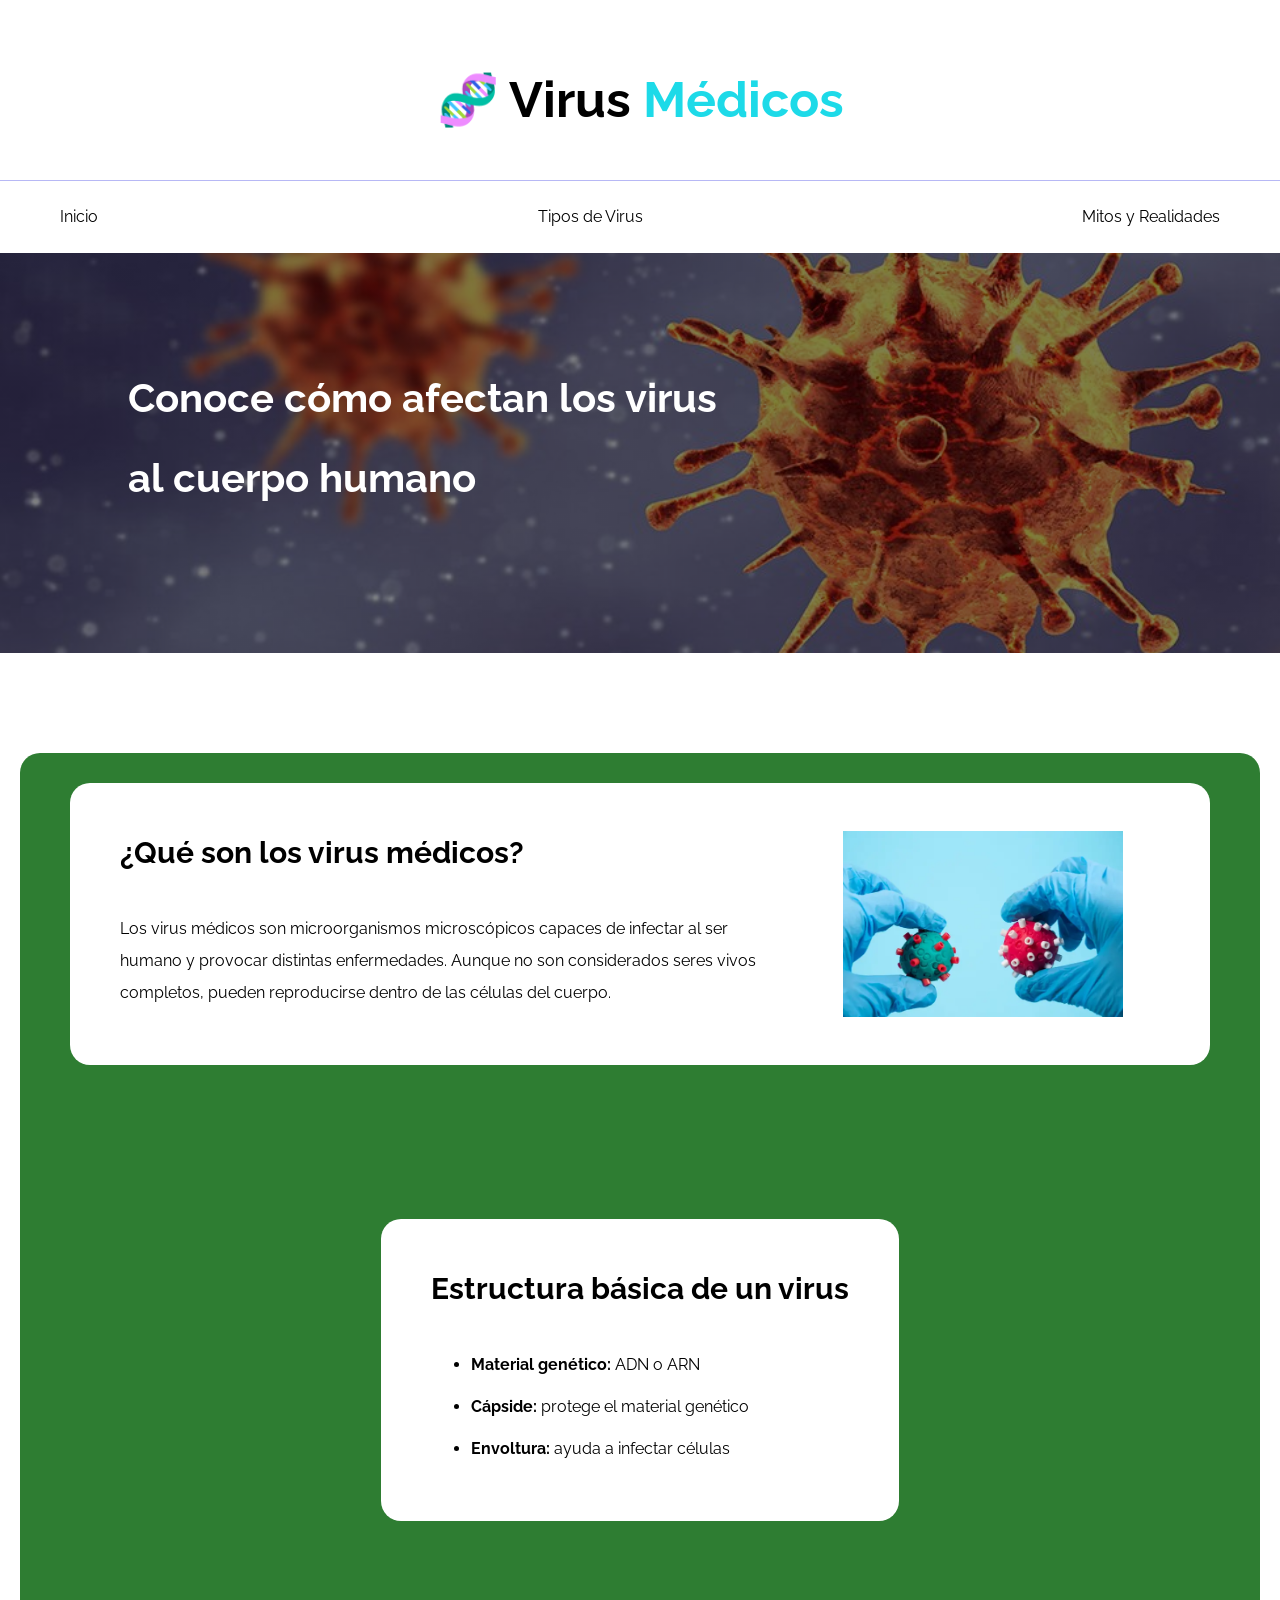
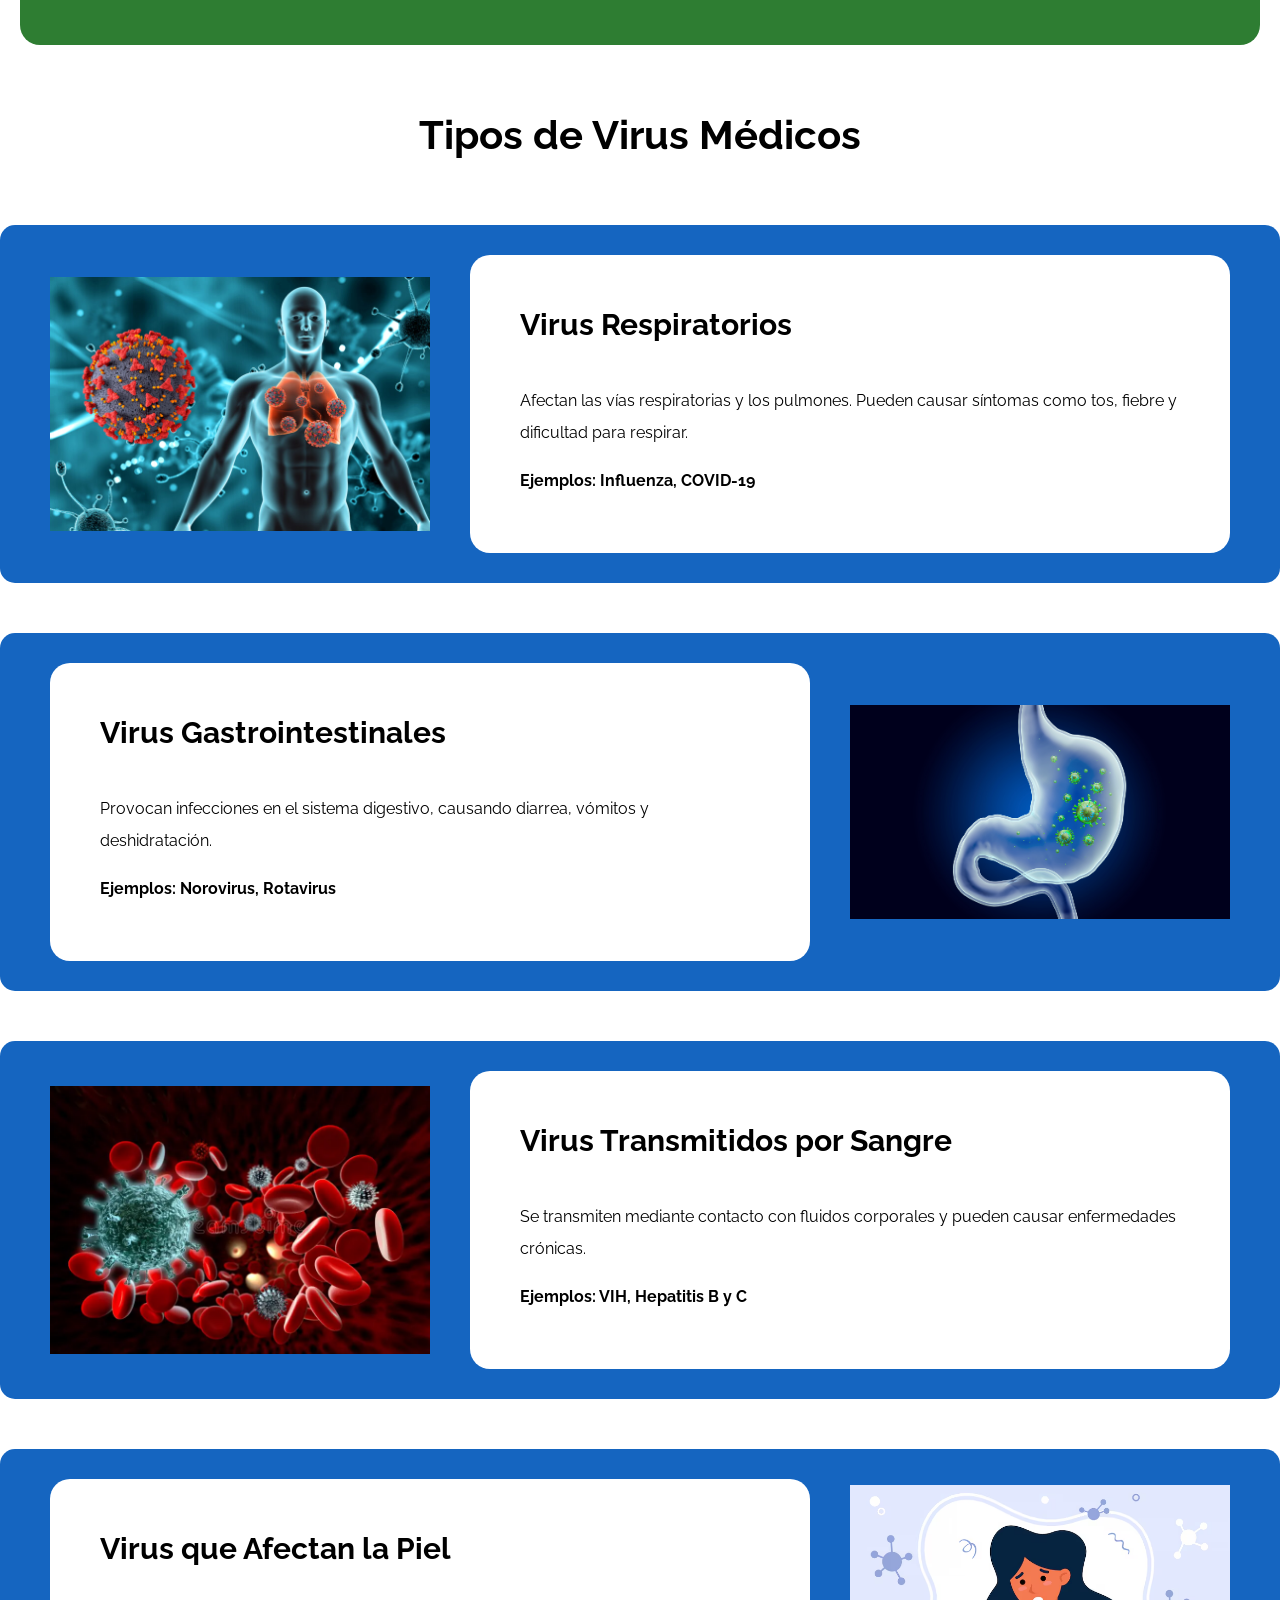
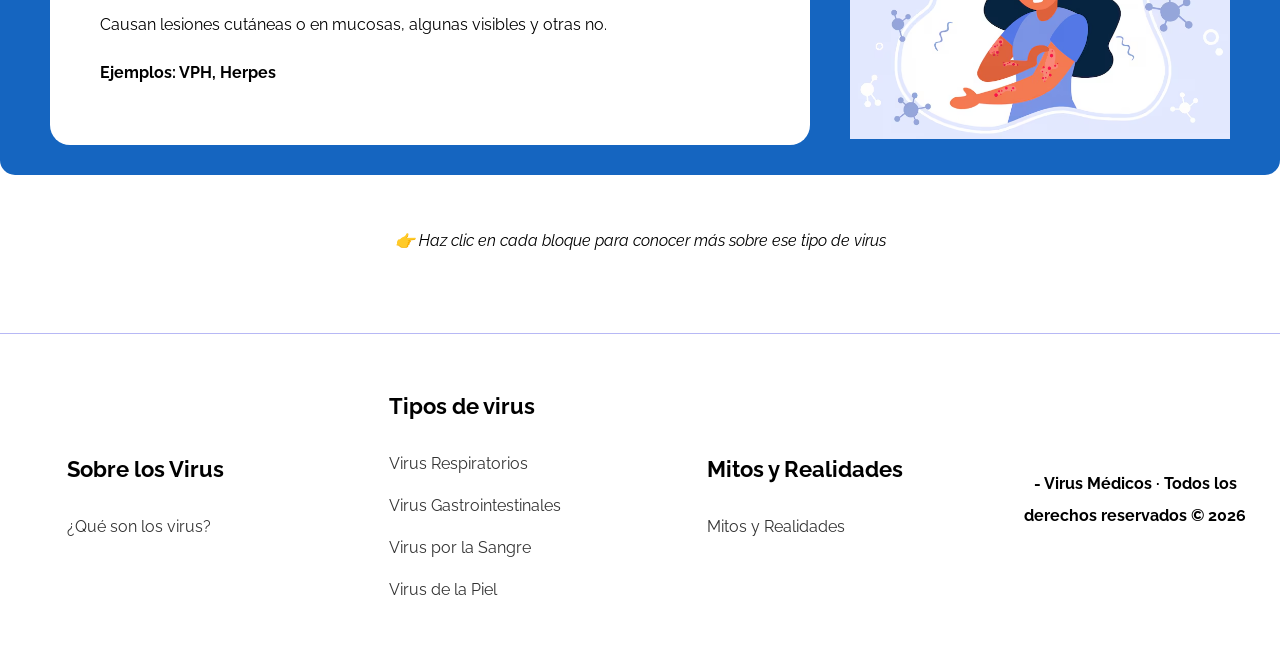
<file: index.html>
<!DOCTYPE html>
<html lang="es">
<head>
    <meta charset="UTF-8">
    <meta name="viewport" content="width=device-width, initial-scale=1.0">
    <link rel="stylesheet" href="css/normalize.css">
    <link rel="preconnect" href="https://fonts.googleapis.com">
    <link rel="preconnect" href="https://fonts.gstatic.com" crossorigin>
    <link href="https://fonts.googleapis.com/css2?family=Playfair+Display:wght@400..900&family=Raleway:wght@300..900&display=swap" rel="stylesheet">
    <link rel="stylesheet" href="css/styles.css">
    <link rel="icon" href="img/favicon.webp" type="image/x-icon">
    <title>Virus Médicos</title>
</head>
<body class="page">

<header>
    <h1 class="nombre-sitio">
        🧬 Virus <span>Médicos</span>
    </h1>
</header>

<!-- Navbar -->
<div class="contenedor-navegacion">
    <button class="menu-toggle" aria-label="Abrir menú">
        ☰
    </button>
    <nav class="navegacion-principal contenedor">
        <a href="#">Inicio</a>
        <a href="#tipos-virus">Tipos de Virus</a>
        <a href="mitos-realidades.html">Mitos y Realidades</a>
    </nav>
</div>

<!-- Hero -->
<section class="hero hero-virus">
    <div class="hero-texto">
        <h2>Conoce cómo afectan los virus al cuerpo humano</h2>
    </div>
</section>

<main class="contenedor contenido-principal">

    <!-- Introducción a Virus -->
    <div class="contenedor-inicial">
    <section class="contenedor-info bloque-con-imagen">
        <div class="texto">
            <h3>¿Qué son los virus médicos?</h3>
            <p>
                Los virus médicos son microorganismos microscópicos capaces de infectar al ser humano
                y provocar distintas enfermedades. Aunque no son considerados seres vivos completos,
                pueden reproducirse dentro de las células del cuerpo.
            </p>
        </div>
        <div class="img-wrapper">
            <img src="img/que-es-un-virus.webp" alt="Ilustración de virus">
        </div>
    </section>

    <section class="contenedor-info bloque-info">
        <div class="texto">
            <h3>Estructura básica de un virus</h3>
            <ul class="lista">
                <li><strong>Material genético:</strong> ADN o ARN</li>
                <li><strong>Cápside:</strong> protege el material genético</li>
                <li><strong>Envoltura:</strong> ayuda a infectar células</li>
            </ul>
        </div>
    </section>

    </div>

    <!-- Tipos de virus -->
    <section id="tipos-virus">
        <h2 class="text-center">Tipos de Virus Médicos</h2>

            <!-- VIRUS RESPIRATORIOS -->
    <a href="virus-respiratorios.html" class="virus-link">
        <div class="virus-horizontal">
            <div class="contenedor-info virus-texto">
                <h3>Virus Respiratorios</h3>
                <p>
                    Afectan las vías respiratorias y los pulmones. 
                    Pueden causar síntomas como tos, fiebre y dificultad para respirar.
                </p>
                <p class="ejemplos">Ejemplos: Influenza, COVID-19</p>
            </div>
            <div class="img-wrapper virus-img">
                <img src="img/virus-respiratorio.jpg" alt="Virus respiratorios">
            </div>
        </div>
    </a>

    <!-- VIRUS GASTROINTESTINALES -->
    <a href="virus-gastrointestinales.html" class="virus-link">
        <div class="virus-horizontal invertido">
            <div class="contenedor-info virus-texto">
                <h3>Virus Gastrointestinales</h3>
                <p>
                    Provocan infecciones en el sistema digestivo,
                    causando diarrea, vómitos y deshidratación.
                </p>
                <p class="ejemplos">Ejemplos: Norovirus, Rotavirus</p>
            </div>
            <div class="img-wrapper virus-img">
                <img src="img/virus-gastrointestinales.webp" alt="Virus gastrointestinales">
            </div>
        </div>
    </a>

    <!-- VIRUS POR SANGRE -->
    <a href="virus-sangre.html" class="virus-link">
        <div class="virus-horizontal">
            <div class="contenedor-info virus-texto">
                <h3>Virus Transmitidos por Sangre</h3>
                <p>
                    Se transmiten mediante contacto con fluidos corporales
                    y pueden causar enfermedades crónicas.
                </p>
                <p class="ejemplos">Ejemplos: VIH, Hepatitis B y C</p>
            </div>
            <div class="img-wrapper virus-img">
                <img src="img/virus-sangre.webp" alt="Virus transmitidos por sangre">
            </div>
        </div>
    </a>

    <!-- VIRUS DE LA PIEL -->
    <a href="virus-piel.html" class="virus-link">
        <div class="virus-horizontal invertido">
            <div class="contenedor-info virus-texto">
                <h3>Virus que Afectan la Piel</h3>
                <p>
                    Causan lesiones cutáneas o en mucosas,
                    algunas visibles y otras no.
                </p>
                <p class="ejemplos">Ejemplos: VPH, Herpes</p>
            </div>
            <div class="img-wrapper virus-img">
                <img src="img/virus-piel.avif" alt="Virus de la piel">
            </div>
        </div>
    </a>

        <p class="nota-click">
            👉 Haz clic en cada bloque para conocer más sobre ese tipo de virus
        </p>

    </section>

</main>

<!-- Footer -->
<footer class="site-footer">
    <div class="contenedor footer-grid">

        <div class="footer-col">
            <h4>Sobre los Virus</h4>
            <a href="index.html">¿Qué son los virus?</a>
        </div>
        <div class="footer-col">
            <h4>Tipos de virus</h4>
            <a href="virus-respiratorios.html">Virus Respiratorios</a>
            <a href="virus-gastrointestinales.html">Virus Gastrointestinales</a>
            <a href="virus-sangre.html">Virus por la Sangre</a>
            <a href="virus-piel.html">Virus de la Piel</a>
        </div>
        <div class="footer-col">
            <h4>Mitos y Realidades</h4>
            <a href="mitos-realidades.html">Mitos y Realidades</a>
        </div>
        <p class="copyright">
     <a href="chivo.html">- </a>Virus Médicos · Todos los derechos reservados &copy; 2026
    </p>

    </div>

    
</footer>
<script src="js/script.js"></script>
</body>
</html>
</file>
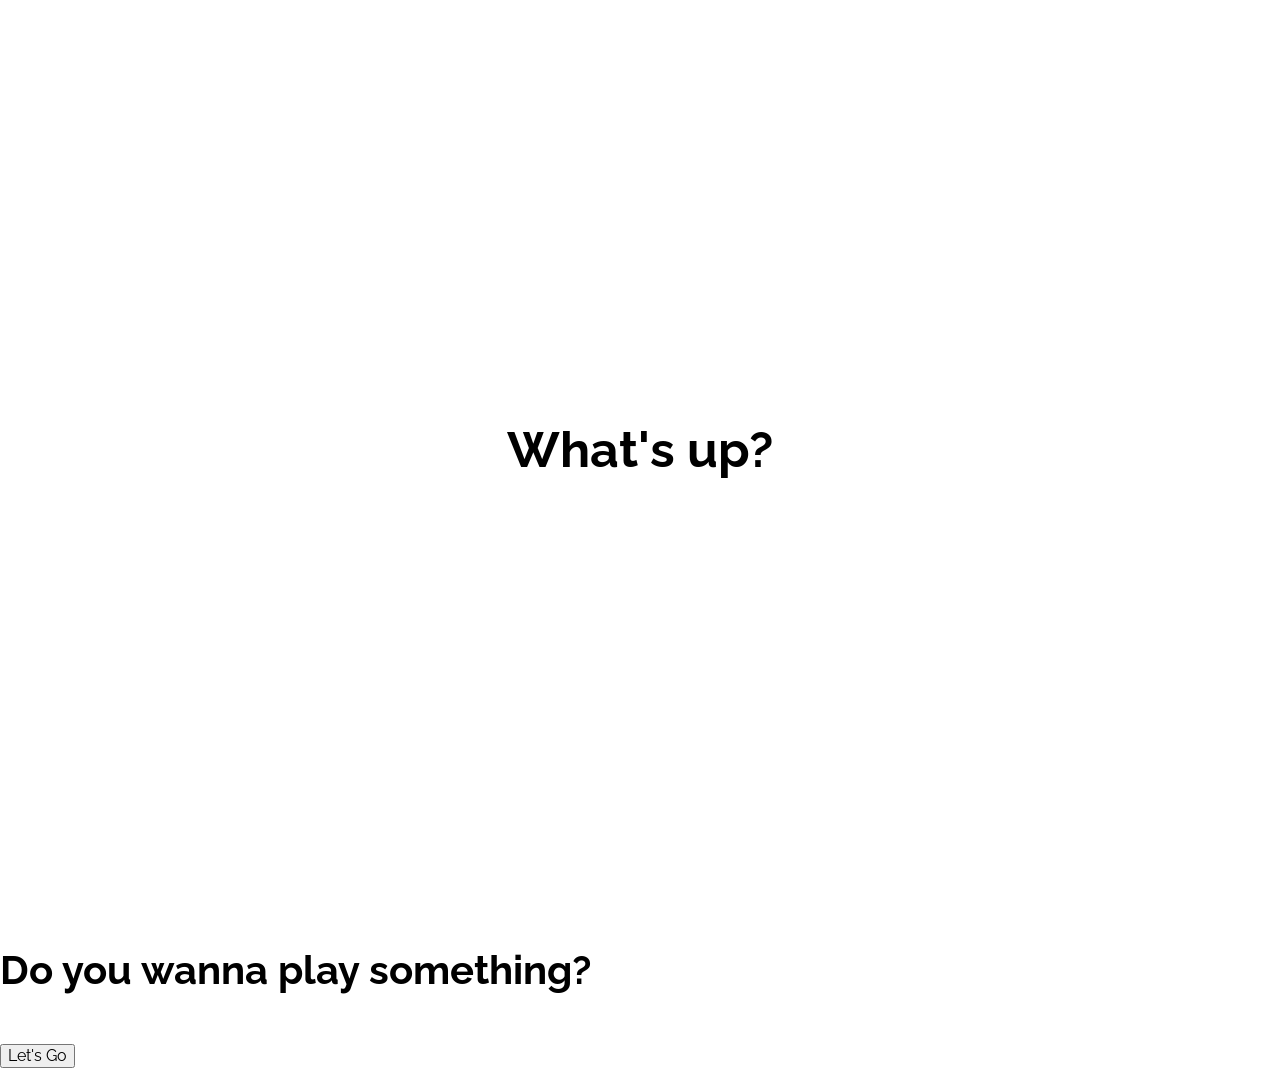
<file: chivo.html>
<!DOCTYPE html>
<html lang="en">
<head>
    <meta charset="UTF-8">
    <meta name="viewport" content="width=device-width, initial-scale=1.0">
    <link rel="stylesheet" href="css/normalize.css">
    <link rel="preconnect" href="https://fonts.googleapis.com">
    <link rel="preconnect" href="https://fonts.gstatic.com" crossorigin>
    <link href="https://fonts.googleapis.com/css2?family=Playfair+Display:wght@400..900&family=Raleway:wght@300..900&display=swap" rel="stylesheet">
    <link rel="stylesheet" href="css/styles.css">
    <link rel="icon" href="img/favicon.png" type="image/x-icon">
    <title>Hola</title>
</head>
<body>
    <h1 class="chivo">What's up?</h1>
    <h2>Do you wanna play something?</h2>
<button id="btnJuego" class="btn" onclick="mostrarJuego()">Let's Go</button>

<div class="juego" id="contenedorJuego">
    <iframe
        id="Juego"
        src="https://wayou.github.io/t-rex-runner/"
        width="600"
        height="200">
    </iframe>
</div>
<script src="js/script.js"></script>
</body>
</html>
</file>
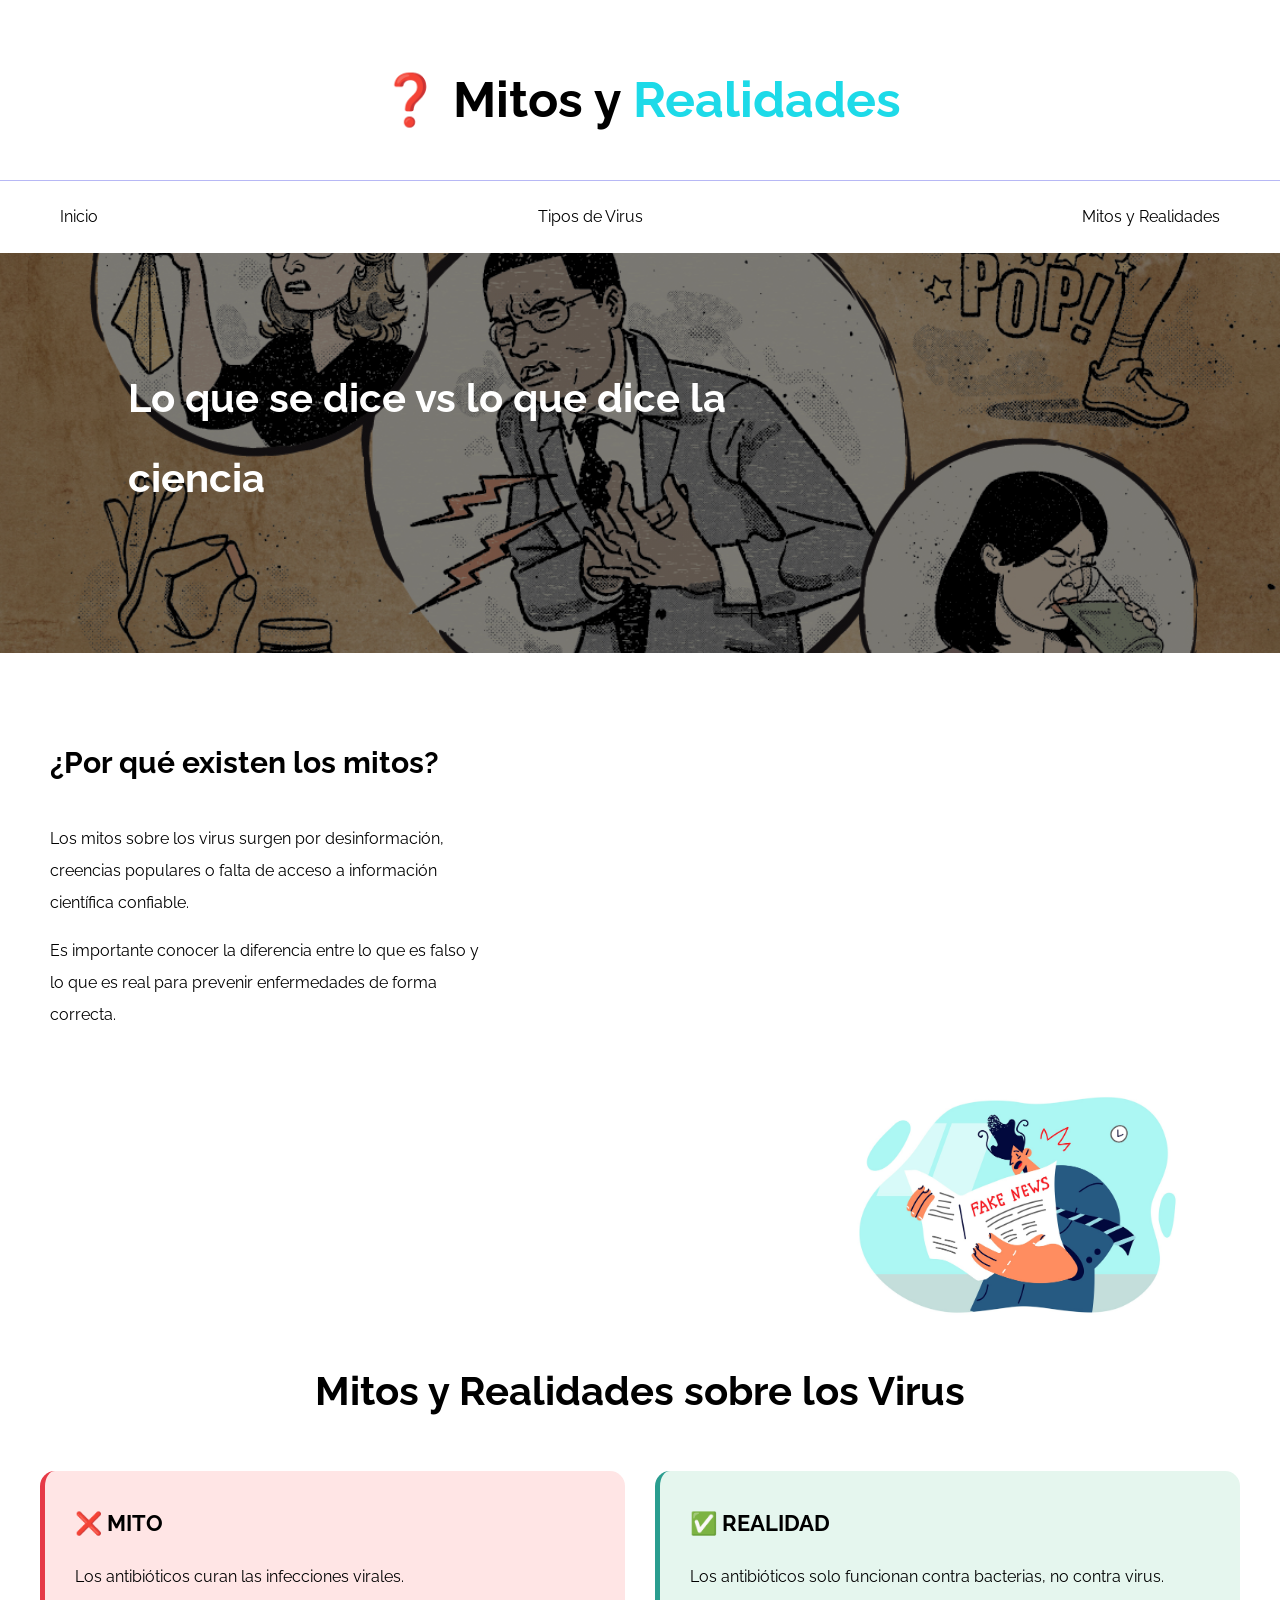
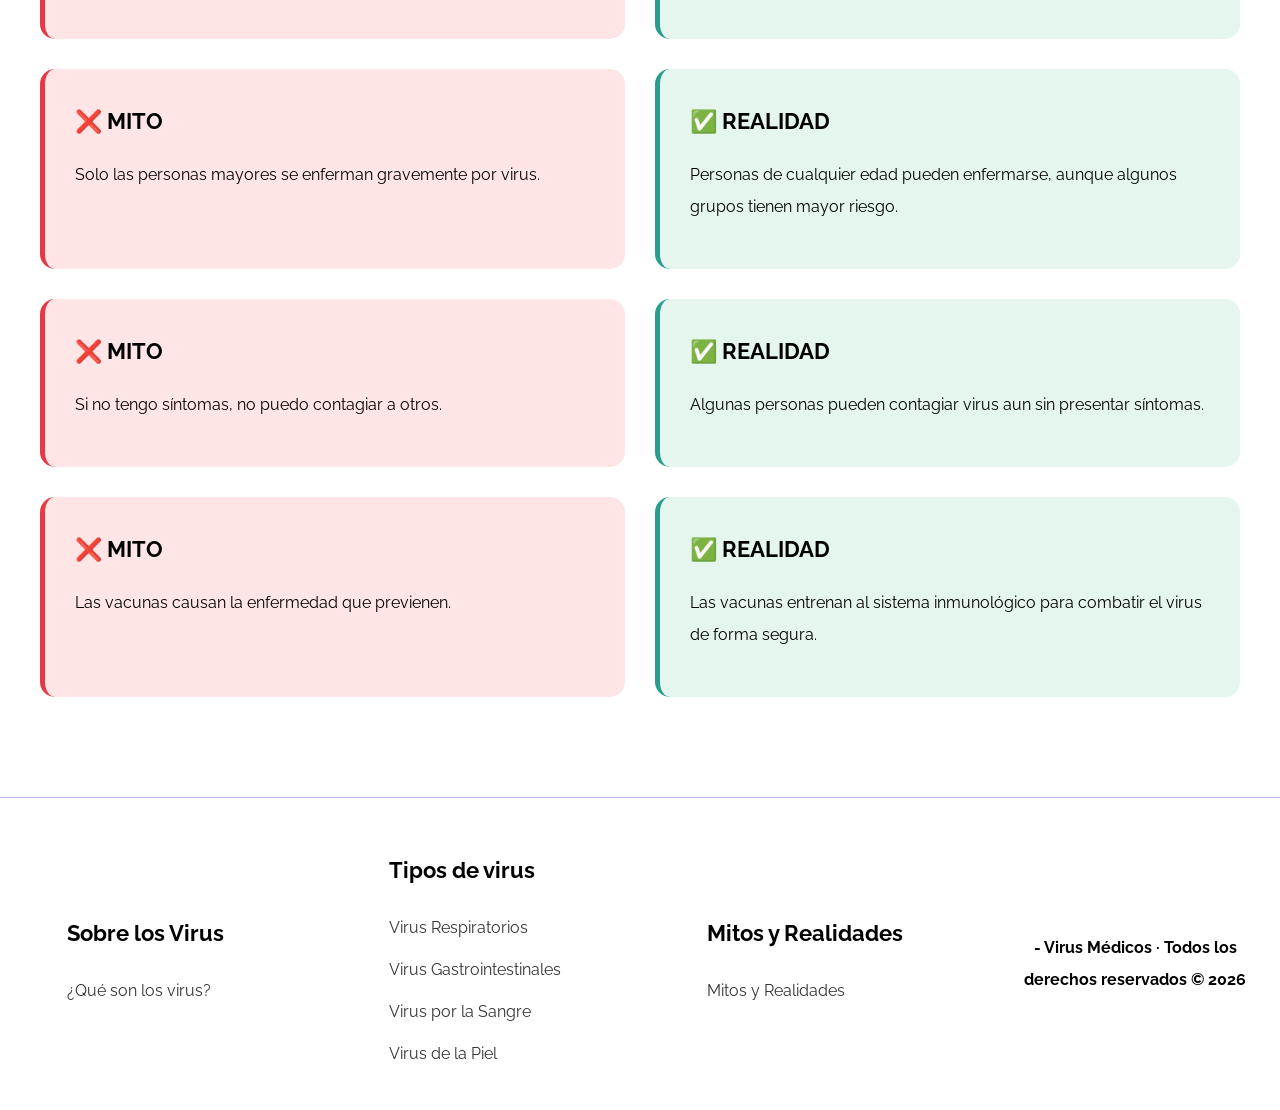
<file: mitos-realidades.html>
<!DOCTYPE html>
<html lang="es">
<head>
    <meta charset="UTF-8">
    <meta name="viewport" content="width=device-width, initial-scale=1.0">

    <link rel="stylesheet" href="css/normalize.css">

    <link rel="preconnect" href="https://fonts.googleapis.com">
    <link rel="preconnect" href="https://fonts.gstatic.com" crossorigin>
    <link href="https://fonts.googleapis.com/css2?family=Playfair+Display:wght@400..900&family=Raleway:wght@300..900&display=swap" rel="stylesheet">
    <link rel="icon" href="img/favicon.webp" type="image/x-icon">
    <link rel="stylesheet" href="css/styles.css">
    <title>Mitos y Realidades</title>
</head>
<body class="page">

<header>
    <h1 class="nombre-sitio">
        ❓ Mitos y <span>Realidades</span>
    </h1>
</header>

<div class="contenedor-navegacion">
    <button class="menu-toggle" aria-label="Abrir menú">
        ☰
    </button>
    <nav class="navegacion-principal contenedor">
        <a href="#">Inicio</a>
        <a href="#tipos-virus">Tipos de Virus</a>
        <a href="mitos-realidades.html">Mitos y Realidades</a>
    </nav>
</div>

<!-- HERO -->
<section class="hero hero-mitos">
    <div class="hero-texto">
        <h2>Lo que se dice vs lo que dice la ciencia</h2>
    </div>
</section>

<main class="contenedor contenido-principal">

    <!-- INTRO -->
    <section class="bloque-con-imagen">
        <div class="texto">
            <h3>¿Por qué existen los mitos?</h3>
            <p>
                Los mitos sobre los virus surgen por desinformación, creencias populares
                o falta de acceso a información científica confiable.
            </p>
            <p>
                Es importante conocer la diferencia entre lo que es falso y lo que es real
                para prevenir enfermedades de forma correcta.
            </p>
        </div>
        <div class="img-wrapper virus-img">
            <img src="img/mitos.jpg" alt="Mitos y realidades">
        </div>
    </section>

    <!-- TARJETAS -->
    <section>
        <h2 class="text-center">Mitos y Realidades sobre los Virus</h2>

        <div class="grid-mitos">
            <div class="card-mito">
                <h4>❌ MITO</h4>
                <p>
                    Los antibióticos curan las infecciones virales.
                </p>
            </div>
            <div class="card-realidad">
                <h4>✅ REALIDAD</h4>
                <p>
                    Los antibióticos solo funcionan contra bacterias,
                    no contra virus.
                </p>
            </div>
            <div class="card-mito">
                <h4>❌ MITO</h4>
                <p>
                    Solo las personas mayores se enferman gravemente por virus.
                </p>
            </div>
            <div class="card-realidad">
                <h4>✅ REALIDAD</h4>
                <p>
                    Personas de cualquier edad pueden enfermarse,
                    aunque algunos grupos tienen mayor riesgo.
                </p>
            </div>
            <div class="card-mito">
                <h4>❌ MITO</h4>
                <p>
                    Si no tengo síntomas, no puedo contagiar a otros.
                </p>
            </div>

            <div class="card-realidad">
                <h4>✅ REALIDAD</h4>
                <p>
                    Algunas personas pueden contagiar virus
                    aun sin presentar síntomas.
                </p>
            </div>
            <div class="card-mito">
                <h4>❌ MITO</h4>
                <p>
                    Las vacunas causan la enfermedad que previenen.
                </p>
            </div>

            <div class="card-realidad">
                <h4>✅ REALIDAD</h4>
                <p>
                    Las vacunas entrenan al sistema inmunológico
                    para combatir el virus de forma segura.
                </p>
            </div>

        </div>
    </section>

</main>

<!-- Footer -->
<footer class="site-footer">
    <div class="contenedor footer-grid">

        <div class="footer-col">
            <h4>Sobre los Virus</h4>
            <a href="index.html">¿Qué son los virus?</a>
        </div>
        <div class="footer-col">
            <h4>Tipos de virus</h4>
            <a href="virus-respiratorios.html">Virus Respiratorios</a>
            <a href="virus-gastrointestinales.html">Virus Gastrointestinales</a>
            <a href="virus-sangre.html">Virus por la Sangre</a>
            <a href="virus-piel.html">Virus de la Piel</a>
        </div>
        <div class="footer-col">
            <h4>Mitos y Realidades</h4>
            <a href="mitos-realidades.html">Mitos y Realidades</a>
        </div>

        <p class="copyright">
     <a href="chivo.html">- </a>Virus Médicos · Todos los derechos reservados &copy; 2026
    </p>
    </div>


</footer>
<script src="js/script.js"></script>
</body>
</html>
</file>
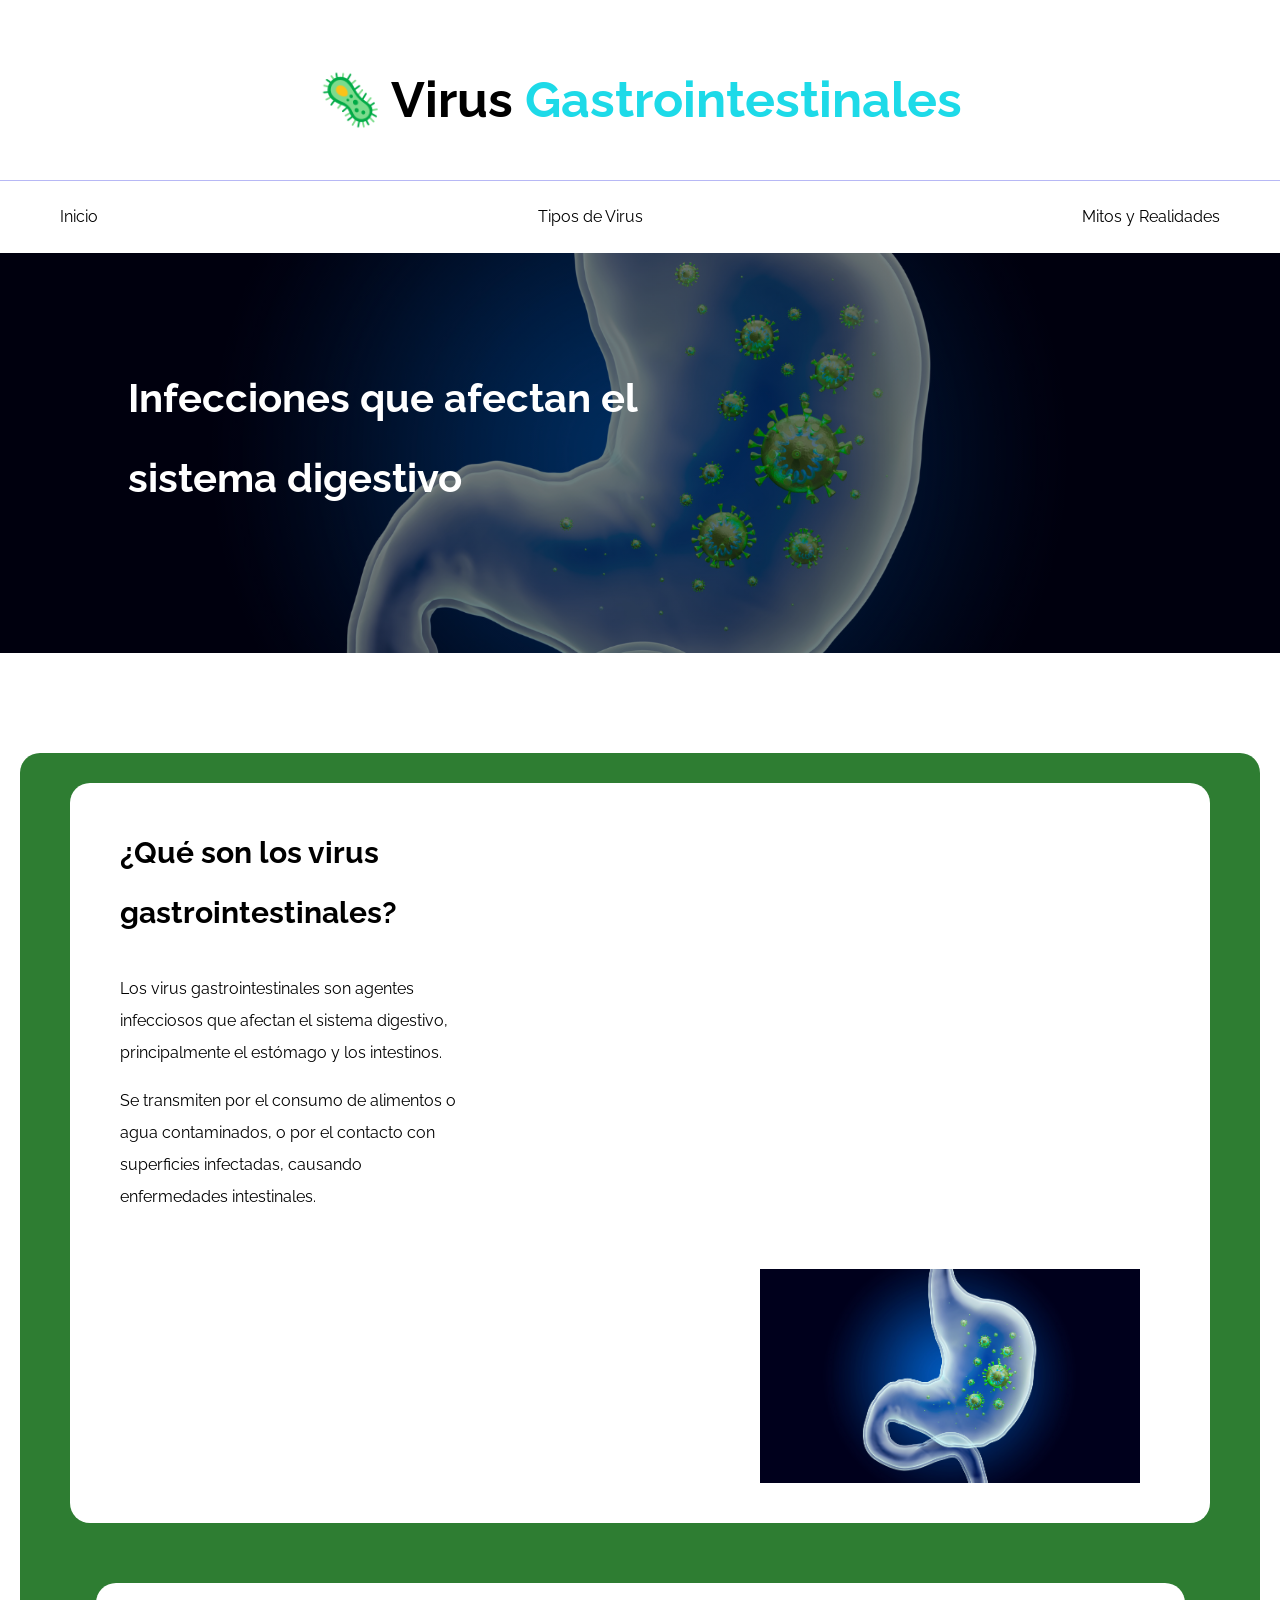
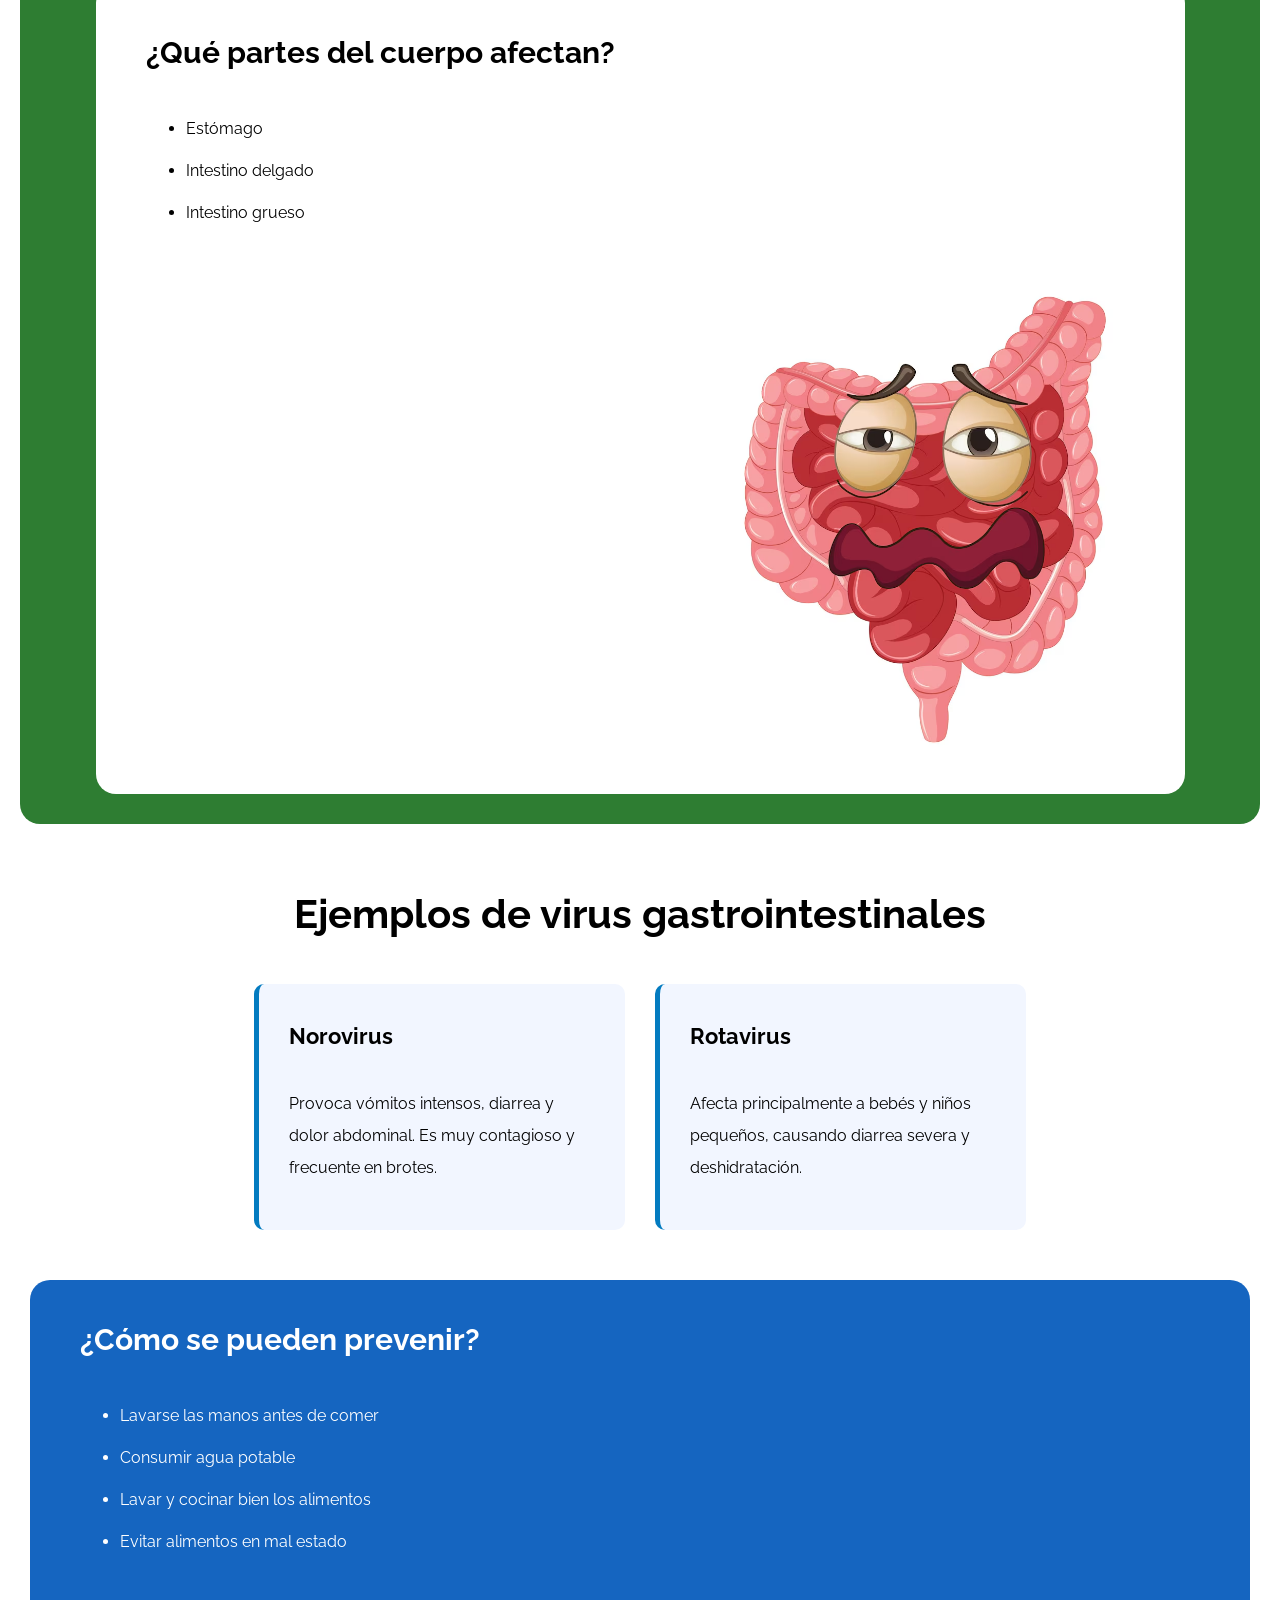
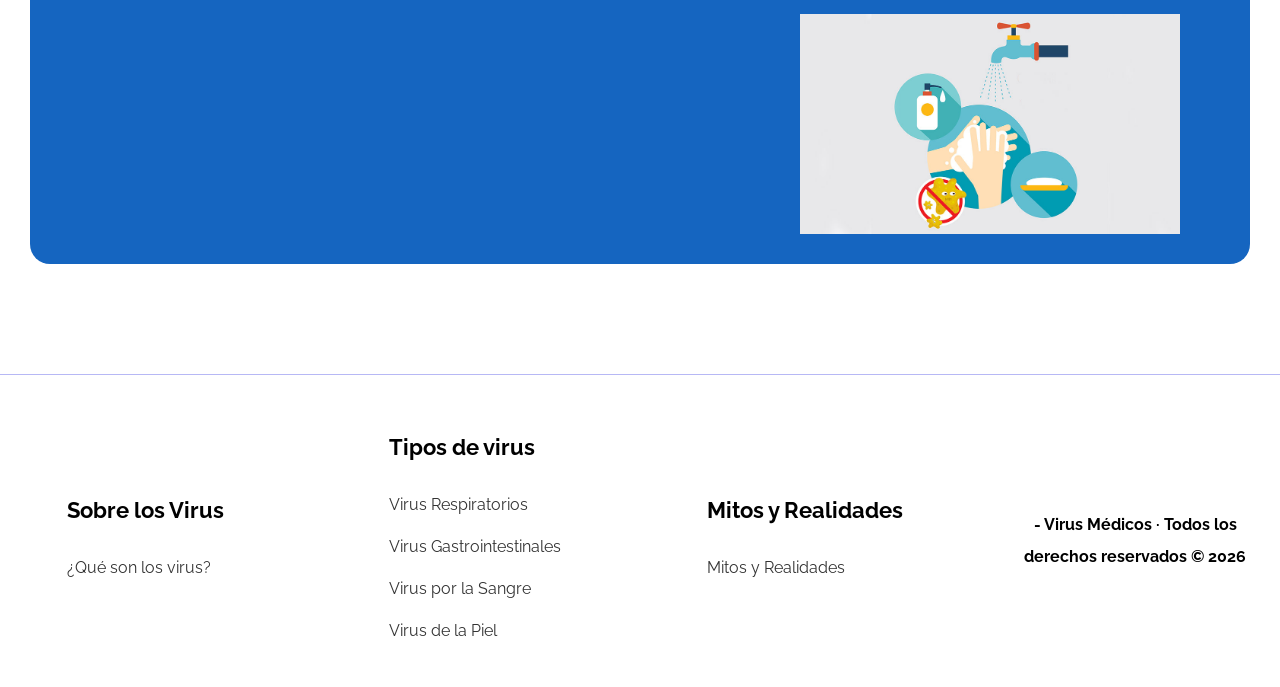
<file: virus-gastrointestinales.html>
<!DOCTYPE html>
<html lang="es">
<head>
    <meta charset="UTF-8">
    <meta name="viewport" content="width=device-width, initial-scale=1.0">

    <link rel="stylesheet" href="css/normalize.css">

    <link rel="preconnect" href="https://fonts.googleapis.com">
    <link rel="preconnect" href="https://fonts.gstatic.com" crossorigin>
    <link href="https://fonts.googleapis.com/css2?family=Playfair+Display:wght@400..900&family=Raleway:wght@300..900&display=swap" rel="stylesheet">
    <link rel="icon" href="img/favicon.webp" type="image/x-icon">
    <link rel="stylesheet" href="css/styles.css">
    <title>Virus Gastrointestinales</title>
</head>
<body class="page">

<header>
    <h1 class="nombre-sitio">
        🦠 Virus <span>Gastrointestinales</span>
    </h1>
</header>

<div class="contenedor-navegacion">
    <button class="menu-toggle" aria-label="Abrir menú">
        ☰
    </button>
    <nav class="navegacion-principal contenedor">
        <a href="#">Inicio</a>
        <a href="#tipos-virus">Tipos de Virus</a>
        <a href="mitos-realidades.html">Mitos y Realidades</a>
    </nav>
</div>

<!-- HERO -->
<section class="hero hero-gastrointestinal">
    <div class="hero-texto">
        <h2>Infecciones que afectan el sistema digestivo</h2>
    </div>
</section>

<main class="contenedor contenido-principal">

    <!-- ¿QUÉ SON? -->
    <div class="contenedor-inicial">
        <section class="contenedor-info bloque-con-imagen">
            <div class="texto">
                <h3>¿Qué son los virus gastrointestinales?</h3>
                <p>
                    Los virus gastrointestinales son agentes infecciosos que afectan el sistema digestivo,
                    principalmente el estómago y los intestinos.
                </p>
                <p>
                    Se transmiten por el consumo de alimentos o agua contaminados, o por el contacto
                    con superficies infectadas, causando enfermedades intestinales.
                </p>
            </div>
            <div class="img-wrapper virus-img">
                <!-- Imagen: estómago + virus -->
                <img src="img/virus-gastrointestinales.webp" alt="Virus gastrointestinales">
            </div>
        </section>

        <!-- SISTEMA DIGESTIVO -->
        <section class="contenedor-info bloque-con-imagen invertido">
            <div class="img-wrapper virus-img">
                <!-- Imagen: sistema digestivo -->
                <img src="img/sistema-digestivo.avif" alt="Sistema digestivo humano">
            </div>
            <div class="texto">
                <h3>¿Qué partes del cuerpo afectan?</h3>
                <ul class="lista">
                    <li>Estómago</li>
                    <li>Intestino delgado</li>
                    <li>Intestino grueso</li>
                </ul>
            </div>
        </section>
    </div>

    <!-- EJEMPLOS -->
    <section>
        <h2 class="text-center">Ejemplos de virus gastrointestinales</h2>

        <div class="grid-virus">

            <div class="card-virus">
                <h4>Norovirus</h4>
                <p>
                    Provoca vómitos intensos, diarrea y dolor abdominal.
                    Es muy contagioso y frecuente en brotes.
                </p>
            </div>

            <div class="card-virus">
                <h4>Rotavirus</h4>
                <p>
                    Afecta principalmente a bebés y niños pequeños,
                    causando diarrea severa y deshidratación.
                </p>
            </div>

        </div>
    </section>

    <!-- PREVENCIÓN -->
    <div class="contenedor-final">
        <section class="bloque-con-imagen">
            <div class="texto">
                <h3>¿Cómo se pueden prevenir?</h3>
                <ul class="lista">
                    <li>Lavarse las manos antes de comer</li>
                    <li>Consumir agua potable</li>
                    <li>Lavar y cocinar bien los alimentos</li>
                    <li>Evitar alimentos en mal estado</li>
                </ul>
            </div>
            <div class="img-wrapper virus-img">
                <!-- Imagen: higiene alimentaria -->
                <img src="img/prevenir-virus-respiratorio.jpg" alt="Prevención de virus gastrointestinales">
            </div>
        </section>
    </div>

</main>

<!-- Footer -->
<footer class="site-footer">
    <div class="contenedor footer-grid">

        <div class="footer-col">
            <h4>Sobre los Virus</h4>
            <a href="index.html">¿Qué son los virus?</a>
        </div>
        <div class="footer-col">
            <h4>Tipos de virus</h4>
            <a href="virus-respiratorios.html">Virus Respiratorios</a>
            <a href="virus-gastrointestinales.html">Virus Gastrointestinales</a>
            <a href="virus-sangre.html">Virus por la Sangre</a>
            <a href="virus-piel.html">Virus de la Piel</a>
        </div>
        <div class="footer-col">
            <h4>Mitos y Realidades</h4>
            <a href="mitos-realidades.html">Mitos y Realidades</a>
        </div>

        <p class="copyright">
     <a href="chivo.html">- </a>Virus Médicos · Todos los derechos reservados &copy; 2026
    </p>

    </div>

</footer>
<script src="js/script.js"></script>
</body>
</html>
</file>
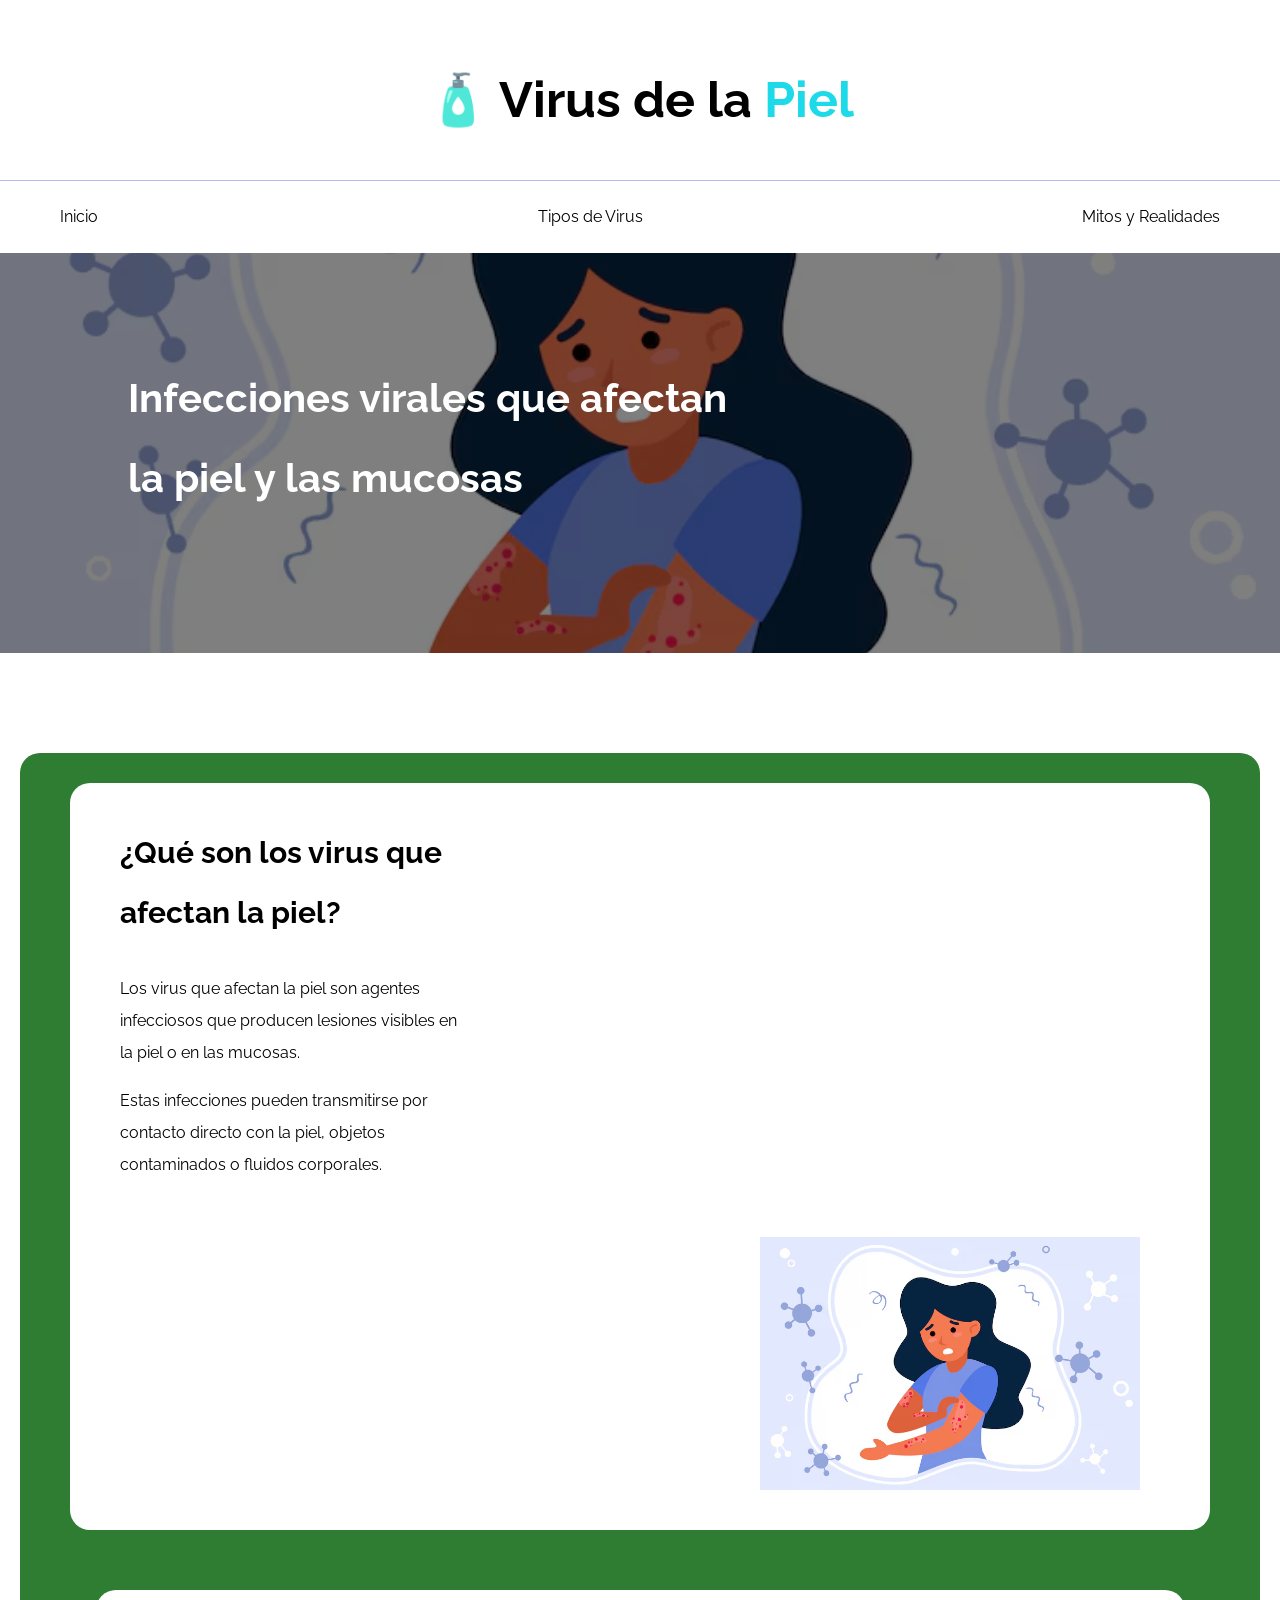
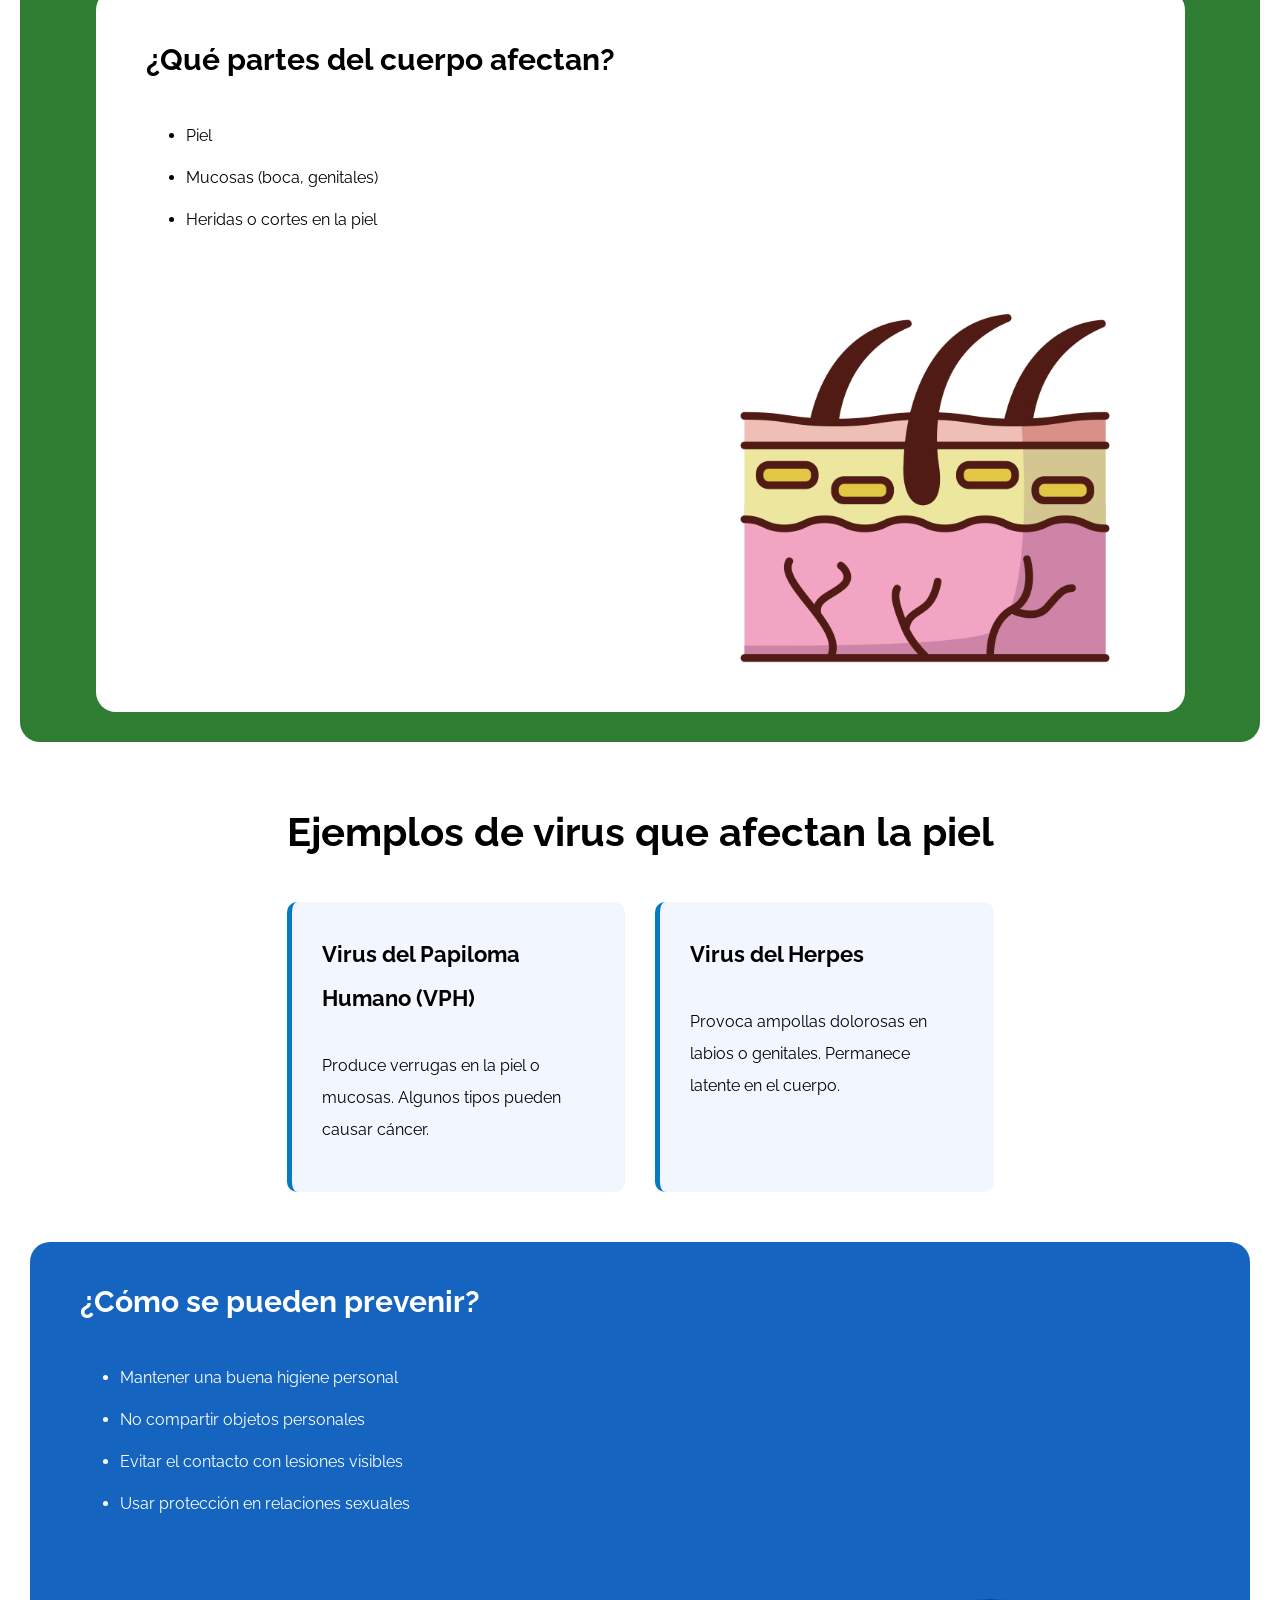
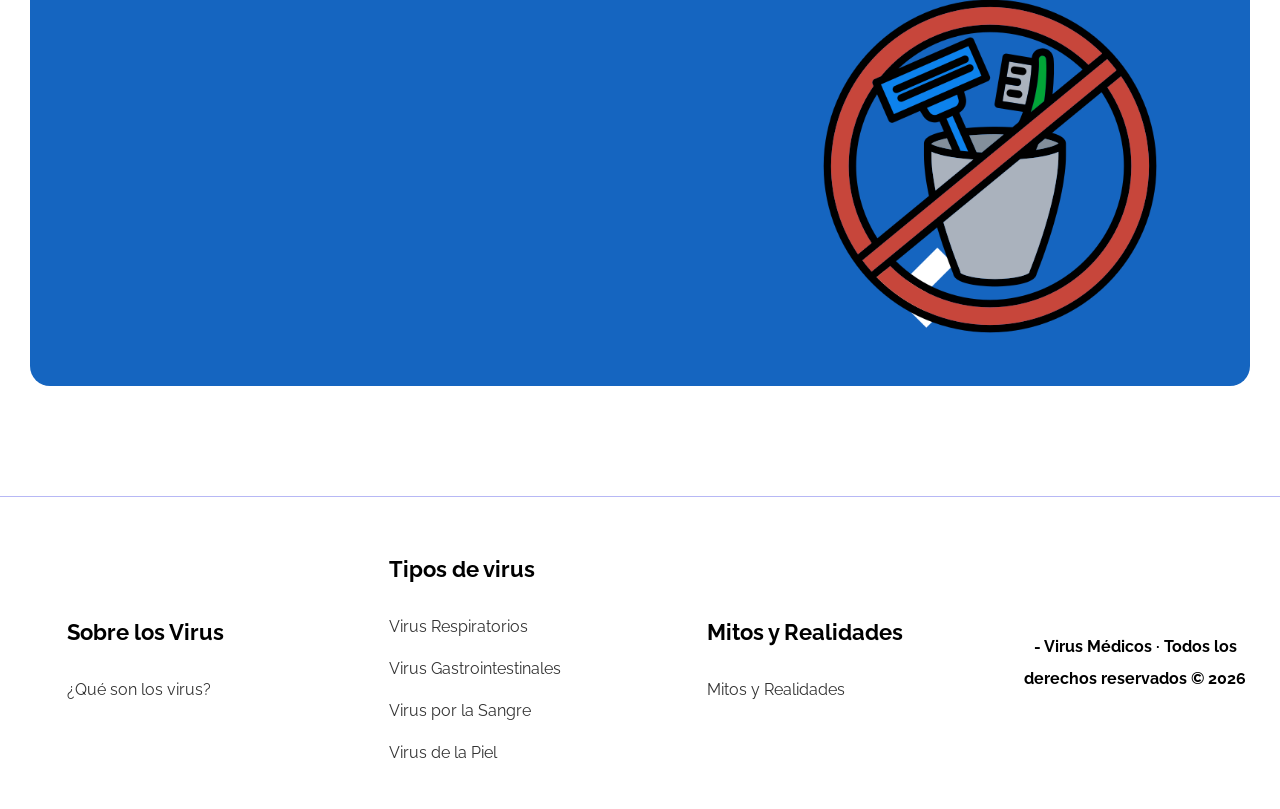
<file: virus-piel.html>
<!DOCTYPE html>
<html lang="es">
<head>
    <meta charset="UTF-8">
    <meta name="viewport" content="width=device-width, initial-scale=1.0">

    <link rel="stylesheet" href="css/normalize.css">

    <link rel="preconnect" href="https://fonts.googleapis.com">
    <link rel="preconnect" href="https://fonts.gstatic.com" crossorigin>
    <link href="https://fonts.googleapis.com/css2?family=Playfair+Display:wght@400..900&family=Raleway:wght@300..900&display=swap" rel="stylesheet">
    <link rel="icon" href="img/favicon.webp" type="image/x-icon">
    <link rel="stylesheet" href="css/styles.css">
    <title>Virus de la Piel</title>
</head>
<body class="page">

<header>
    <h1 class="nombre-sitio">
        🧴 Virus de la <span>Piel</span>
    </h1>
</header>

<div class="contenedor-navegacion">
    <button class="menu-toggle" aria-label="Abrir menú">
        ☰
    </button>
    <nav class="navegacion-principal contenedor">
        <a href="#">Inicio</a>
        <a href="#tipos-virus">Tipos de Virus</a>
        <a href="mitos-realidades.html">Mitos y Realidades</a>
    </nav>
</div>

<!-- HERO -->
<section class="hero hero-piel">
    <div class="hero-texto">
        <h2>Infecciones virales que afectan la piel y las mucosas</h2>
    </div>
</section>

<main class="contenedor contenido-principal">

    <!-- ¿QUÉ SON? -->
    <div class="contenedor-inicial">
        <section class="contenedor-info bloque-con-imagen">
            <div class="texto">
                <h3>¿Qué son los virus que afectan la piel?</h3>
                <p>
                    Los virus que afectan la piel son agentes infecciosos que producen
                    lesiones visibles en la piel o en las mucosas.
                </p>
                <p>
                    Estas infecciones pueden transmitirse por contacto directo con la piel,
                    objetos contaminados o fluidos corporales.
                </p>
            </div>
            <div class="img-wrapper virus-img">
                <!-- Imagen: piel + virus -->
                <img src="img/virus-piel.avif" alt="Virus que afectan la piel">
            </div>
        </section>

        <!-- PIEL -->
        <section class="contenedor-info bloque-con-imagen invertido">
            <div class="img-wrapper virus-img">
                <!-- Imagen: capas de la piel -->
                <img src="img/capas-piel.png" alt="Capas de la piel">
            </div>
            <div class="texto">
                <h3>¿Qué partes del cuerpo afectan?</h3>
                <ul class="lista">
                    <li>Piel</li>
                    <li>Mucosas (boca, genitales)</li>
                    <li>Heridas o cortes en la piel</li>
                </ul>
            </div>
        </section>
    </div>

    <!-- EJEMPLOS -->
    <section>
        <h2 class="text-center">Ejemplos de virus que afectan la piel</h2>

        <div class="grid-virus">

            <div class="card-virus">
                <h4>Virus del Papiloma Humano (VPH)</h4>
                <p>
                    Produce verrugas en la piel o mucosas.
                    Algunos tipos pueden causar cáncer.
                </p>
            </div>

            <div class="card-virus">
                <h4>Virus del Herpes</h4>
                <p>
                    Provoca ampollas dolorosas en labios o genitales.
                    Permanece latente en el cuerpo.
                </p>
            </div>

        </div>
    </section>

    <!-- PREVENCIÓN -->
    <div class="contenedor-final">
        <section class="bloque-con-imagen">
            <div class="texto">
                <h3>¿Cómo se pueden prevenir?</h3>
                <ul class="lista">
                    <li>Mantener una buena higiene personal</li>
                    <li>No compartir objetos personales</li>
                    <li>Evitar el contacto con lesiones visibles</li>
                    <li>Usar protección en relaciones sexuales</li>
                </ul>
            </div>
            <div class="img-wrapper virus-img">
                <!-- Imagen: cuidado de la piel -->
                <img src="img/prevenir-virus-piel.webp" alt="Prevención de virus de la piel">
            </div>
        </section>
    </div>

</main>

<!-- Footer -->
<footer class="site-footer">
    <div class="contenedor footer-grid">

        <div class="footer-col">
            <h4>Sobre los Virus</h4>
            <a href="index.html">¿Qué son los virus?</a>
        </div>
        <div class="footer-col">
            <h4>Tipos de virus</h4>
            <a href="virus-respiratorios.html">Virus Respiratorios</a>
            <a href="virus-gastrointestinales.html">Virus Gastrointestinales</a>
            <a href="virus-sangre.html">Virus por la Sangre</a>
            <a href="virus-piel.html">Virus de la Piel</a>
        </div>
        <div class="footer-col">
            <h4>Mitos y Realidades</h4>
            <a href="mitos-realidades.html">Mitos y Realidades</a>
        </div>

        <p class="copyright">
     <a href="chivo.html">- </a>Virus Médicos · Todos los derechos reservados &copy; 2026
    </p>

    </div>

</footer>
<script src="js/script.js"></script>
</body>
</html>
</file>
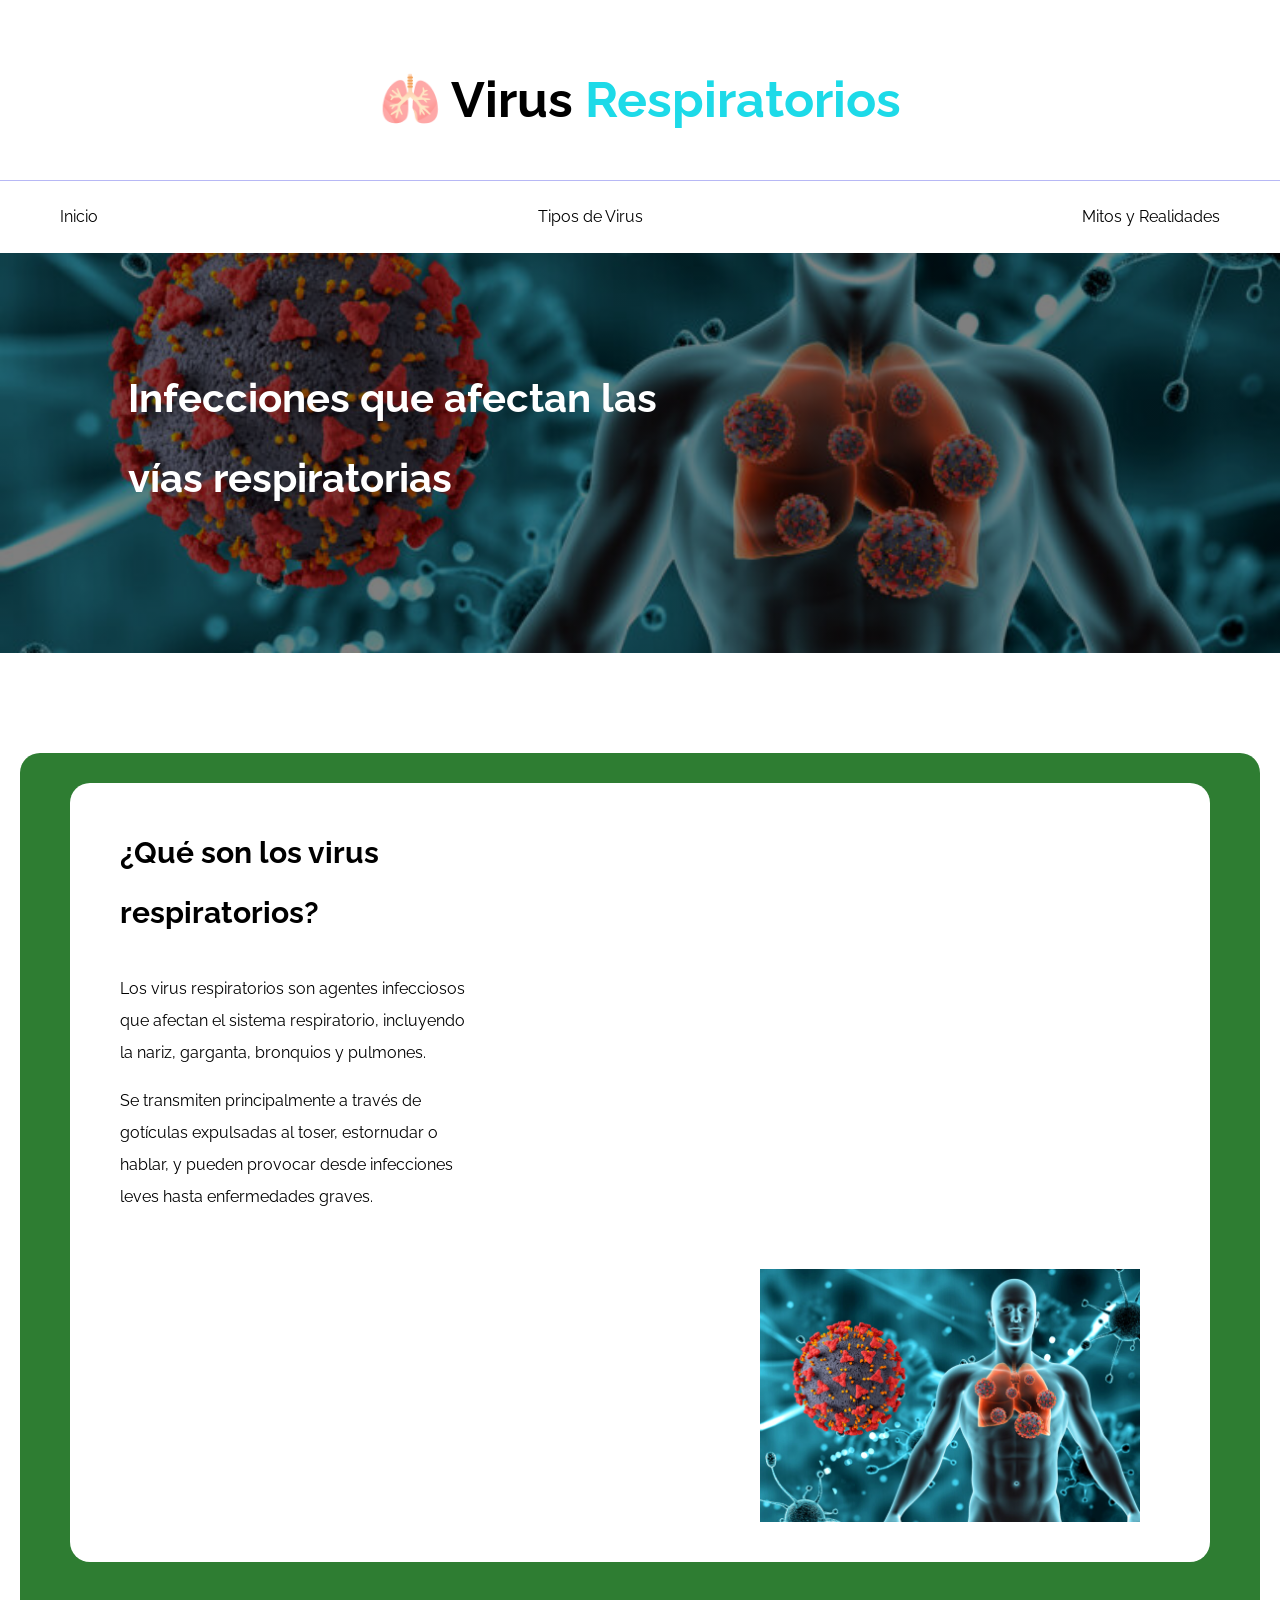
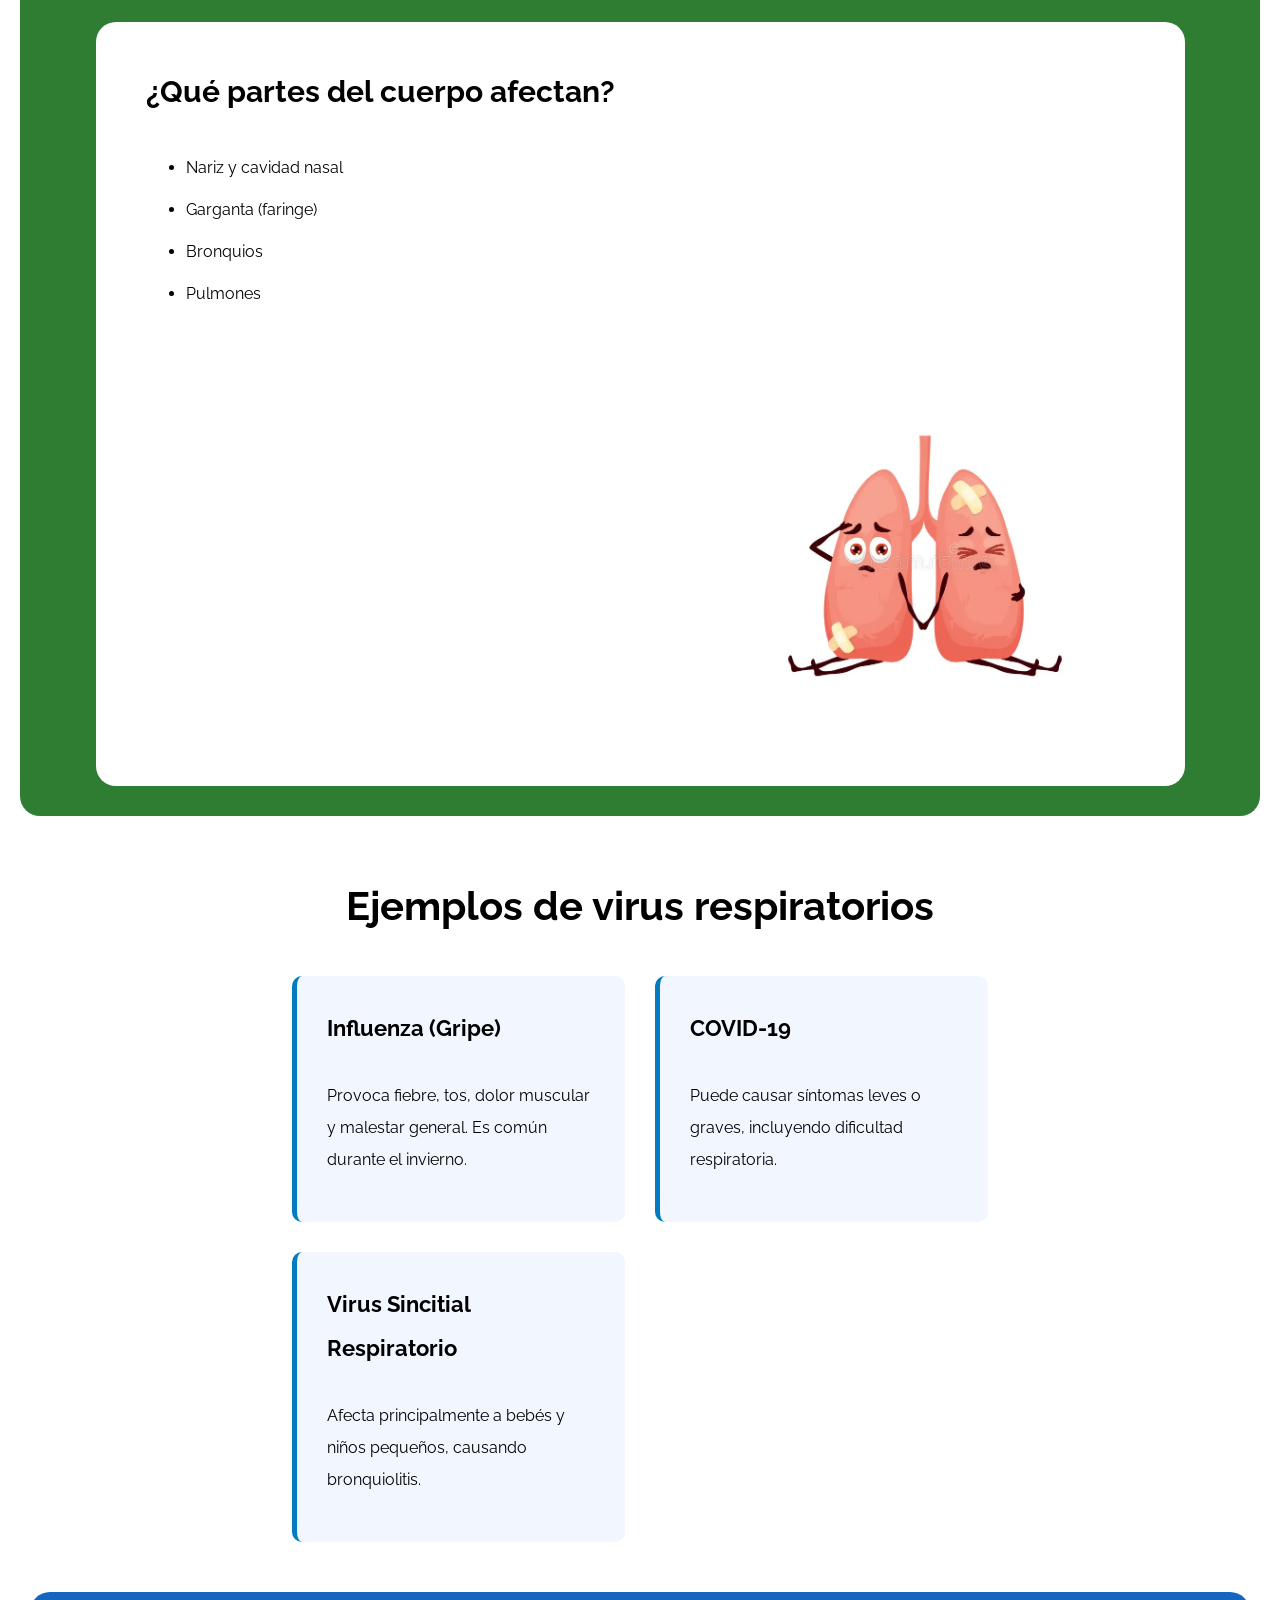
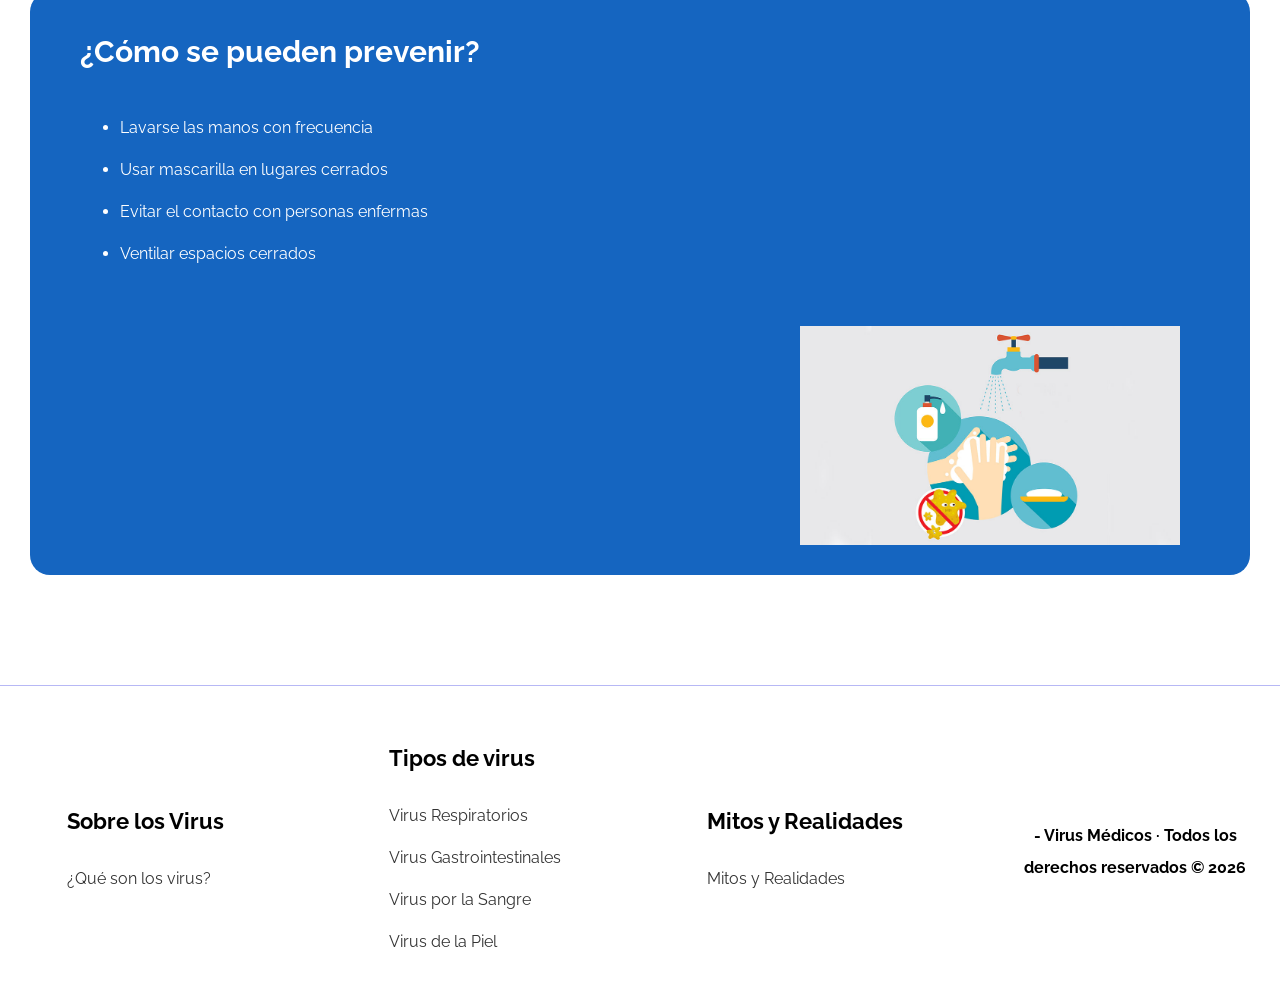
<file: virus-respiratorios.html>
<!DOCTYPE html>
<html lang="es">
<head>
    <meta charset="UTF-8">
    <meta name="viewport" content="width=device-width, initial-scale=1.0">

    <link rel="stylesheet" href="css/normalize.css">

    <link rel="preconnect" href="https://fonts.googleapis.com">
    <link rel="preconnect" href="https://fonts.gstatic.com" crossorigin>
    <link href="https://fonts.googleapis.com/css2?family=Playfair+Display:wght@400..900&family=Raleway:wght@300..900&display=swap" rel="stylesheet">
    <link rel="stylesheet" href="css/styles.css">
    <link rel="icon" href="img/favicon.webp" type="image/x-icon">
    <title>Virus Respiratorios</title>
</head>
<body class="page">

<header>
    <h1 class="nombre-sitio">
        🫁 Virus <span>Respiratorios</span>
    </h1>
</header>

<div class="contenedor-navegacion">
    <button class="menu-toggle" aria-label="Abrir menú">
        ☰
    </button>
    <nav class="navegacion-principal contenedor">
        <a href="#">Inicio</a>
        <a href="#tipos-virus">Tipos de Virus</a>
        <a href="mitos-realidades.html">Mitos y Realidades</a>
    </nav>
</div>

<!-- HERO -->
<section class="hero hero-respiratorio">
    <div class="hero-texto">
        <h2>Infecciones que afectan las vías respiratorias</h2>
    </div>
</section>

<main class="contenedor contenido-principal">

    <!-- ¿QUÉ SON? -->
     <div class="contenedor-inicial">
    <section class="contenedor-info bloque-con-imagen">
        <div class="texto">
            <h3>¿Qué son los virus respiratorios?</h3>
            <p>
                Los virus respiratorios son agentes infecciosos que afectan el sistema respiratorio,
                incluyendo la nariz, garganta, bronquios y pulmones.
            </p>
            <p>
                Se transmiten principalmente a través de gotículas expulsadas al toser, estornudar
                o hablar, y pueden provocar desde infecciones leves hasta enfermedades graves.
            </p>
        </div>
        <div class="img-wrapper virus-img">
            <!-- Imagen: pulmones + virus -->
            <img src="img/virus-respiratorio.jpg" alt="Virus respiratorios">
        </div>
    </section>

    <!-- SISTEMA RESPIRATORIO -->
    <section class="contenedor-info bloque-con-imagen invertido">
        <div class="img-wrapper virus-img">
            <!-- Imagen: diagrama sistema respiratorio -->
            <img src="img/sistema-respiratorio.webp" alt="Sistema respiratorio humano">
        </div>
        <div class="texto">
            <h3>¿Qué partes del cuerpo afectan?</h3>
            <ul class="lista">
                <li>Nariz y cavidad nasal</li>
                <li>Garganta (faringe)</li>
                <li>Bronquios</li>
                <li>Pulmones</li>
            </ul>
        </div>
    </section>
    </div>

    <!-- EJEMPLOS -->
    <section>
        <h2 class="text-center">Ejemplos de virus respiratorios</h2>

        <div class="grid-virus">

            <div class="card-virus">
                <h4>Influenza (Gripe)</h4>
                <p>
                    Provoca fiebre, tos, dolor muscular y malestar general.
                    Es común durante el invierno.
                </p>
            </div>

            <div class="card-virus">
                <h4>COVID-19</h4>
                <p>
                    Puede causar síntomas leves o graves, incluyendo dificultad respiratoria.
                </p>
            </div>

            <div class="card-virus">
                <h4>Virus Sincitial Respiratorio</h4>
                <p>
                    Afecta principalmente a bebés y niños pequeños,
                    causando bronquiolitis.
                </p>
            </div>

        </div>
    </section>

    <!-- PREVENCIÓN -->
     <div class="contenedor-final">
    <section class="bloque-con-imagen">
        <div class="texto">
            <h3>¿Cómo se pueden prevenir?</h3>
            <ul class="lista">
                <li>Lavarse las manos con frecuencia</li>
                <li>Usar mascarilla en lugares cerrados</li>
                <li>Evitar el contacto con personas enfermas</li>
                <li>Ventilar espacios cerrados</li>
            </ul>
        </div>
        <div class="img-wrapper virus-img">
            <img src="img/prevenir-virus-respiratorio.jpg" alt="Prevención de virus respiratorios">
        </div>
    </section>
    </div>

</main>

<!-- Footer -->
<footer class="site-footer">
    <div class="contenedor footer-grid">

        <div class="footer-col">
            <h4>Sobre los Virus</h4>
            <a href="index.html">¿Qué son los virus?</a>
        </div>
        <div class="footer-col">
            <h4>Tipos de virus</h4>
            <a href="virus-respiratorios.html">Virus Respiratorios</a>
            <a href="virus-gastrointestinales.html">Virus Gastrointestinales</a>
            <a href="virus-sangre.html">Virus por la Sangre</a>
            <a href="virus-piel.html">Virus de la Piel</a>
        </div>
        <div class="footer-col">
            <h4>Mitos y Realidades</h4>
            <a href="mitos-realidades.html">Mitos y Realidades</a>
        </div>

        <p class="copyright">
     <a href="chivo.html">- </a>Virus Médicos · Todos los derechos reservados &copy; 2026
    </p>
    </div>

</footer>
<script src="js/script.js"></script>
</body>
</html>
</file>
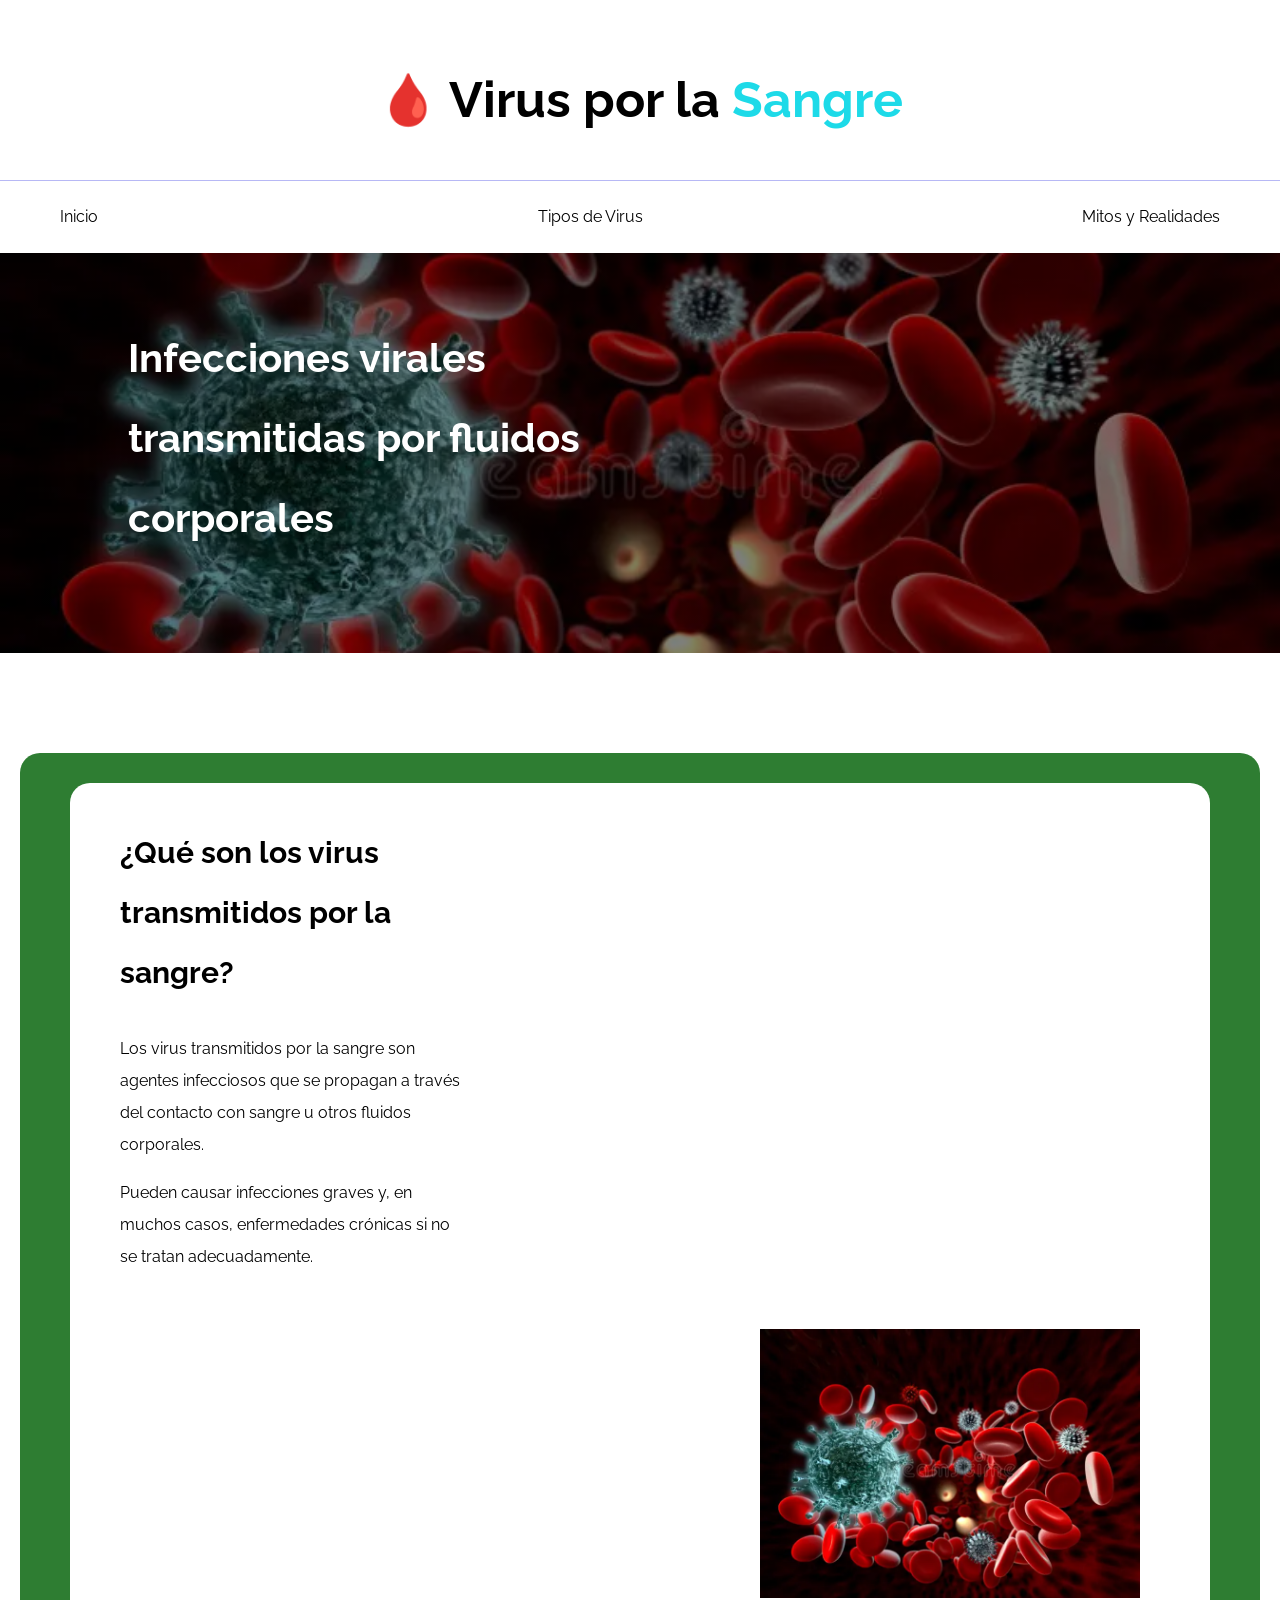
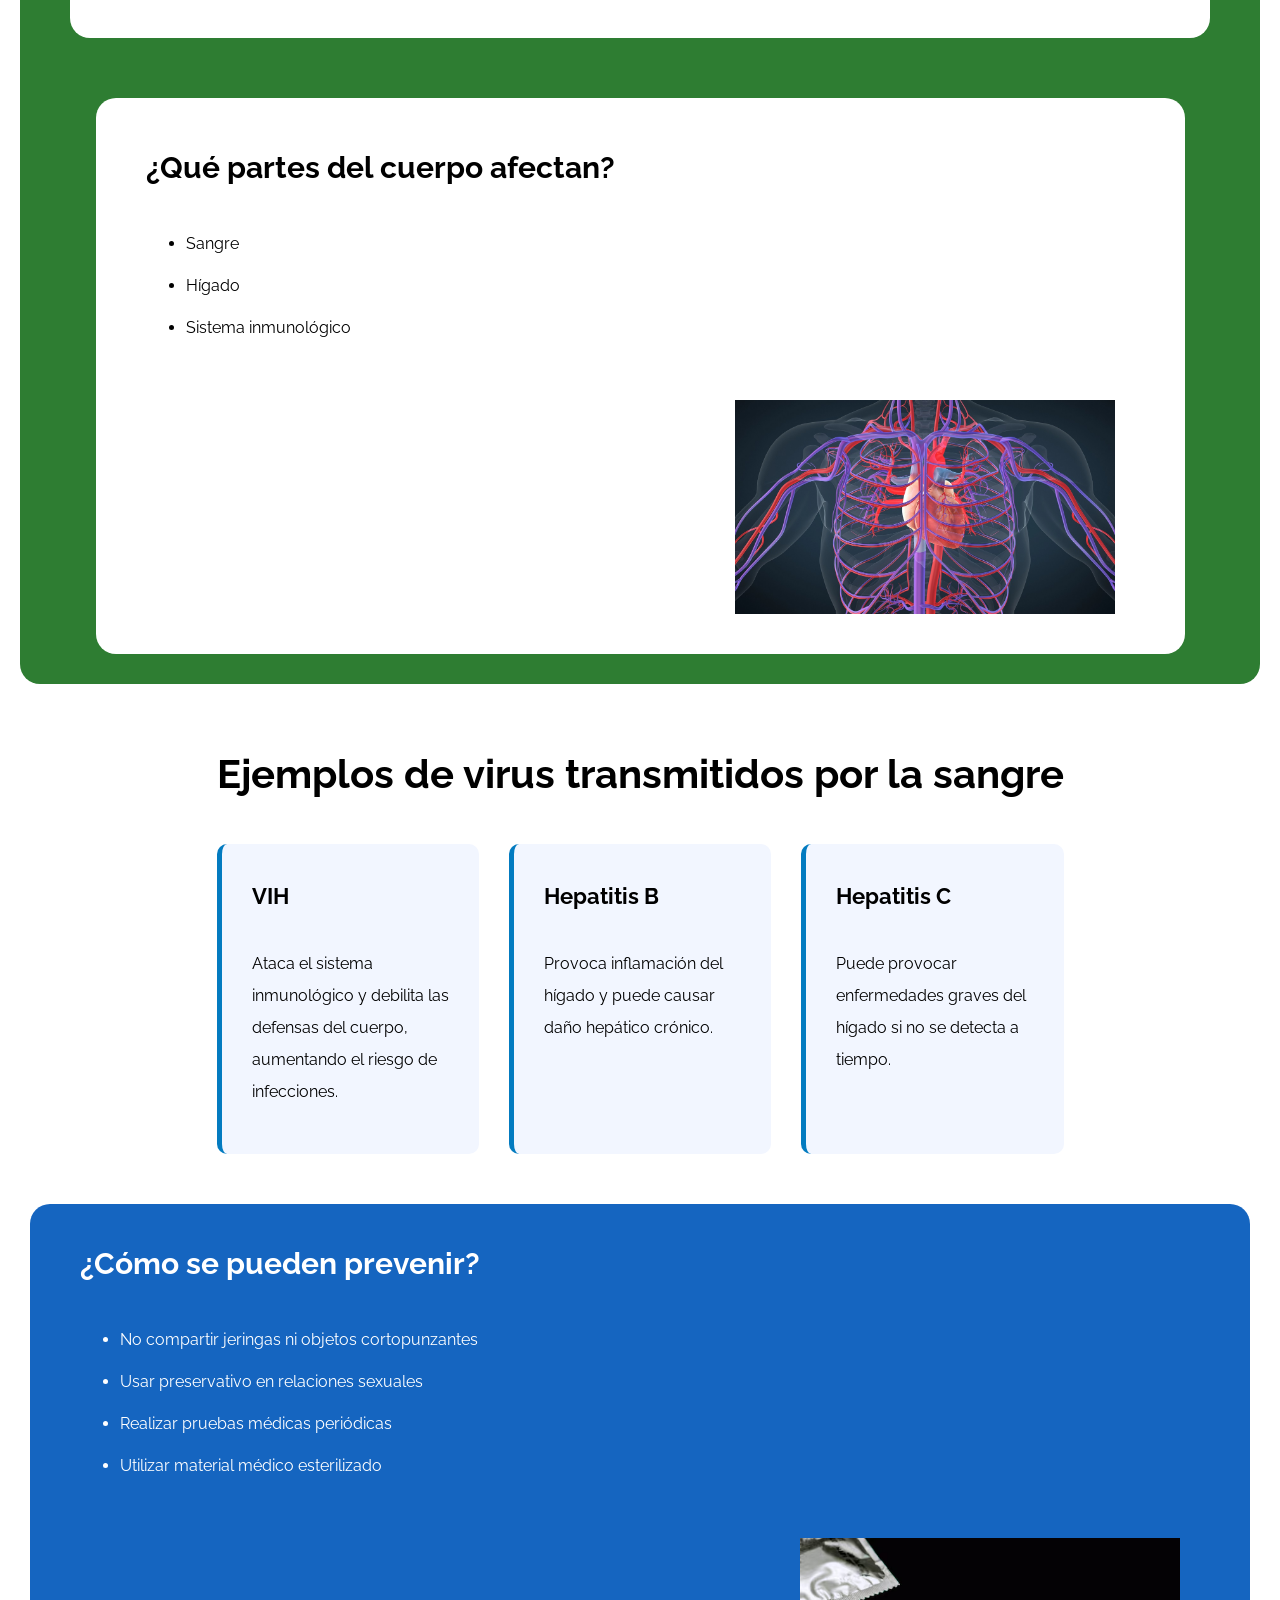
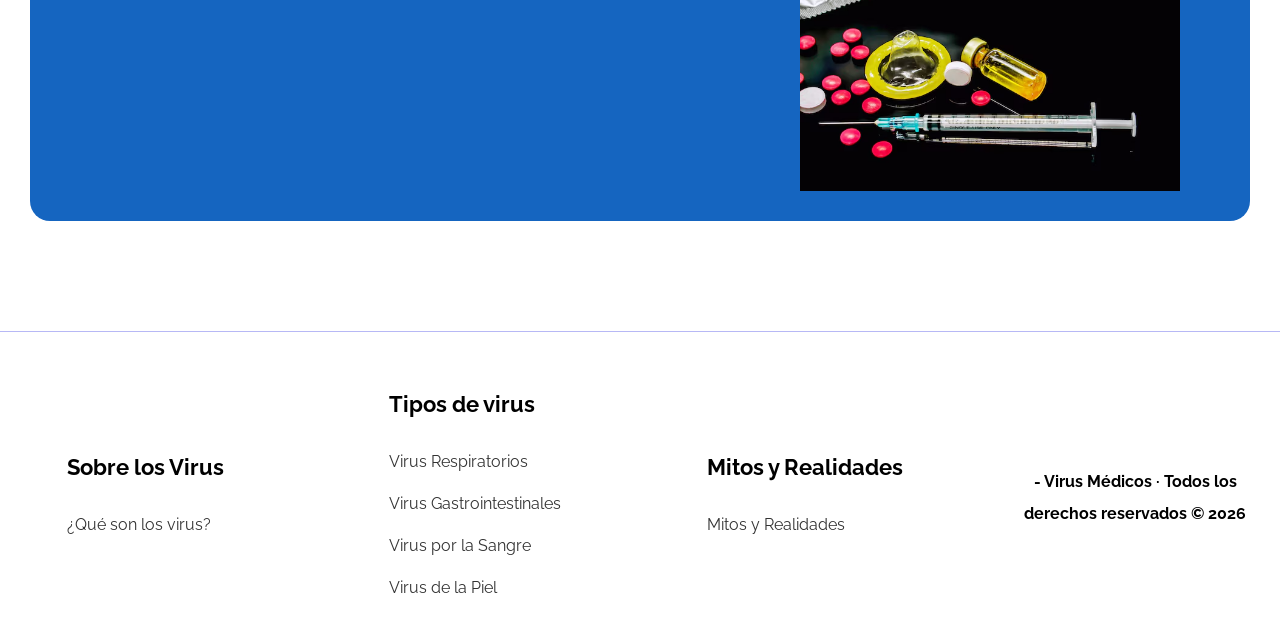
<file: virus-sangre.html>
<!DOCTYPE html>
<html lang="es">
<head>
    <meta charset="UTF-8">
    <meta name="viewport" content="width=device-width, initial-scale=1.0">

    <link rel="stylesheet" href="css/normalize.css">
    <link rel="preconnect" href="https://fonts.googleapis.com">
    <link rel="preconnect" href="https://fonts.gstatic.com" crossorigin>
    <link href="https://fonts.googleapis.com/css2?family=Playfair+Display:wght@400..900&family=Raleway:wght@300..900&display=swap" rel="stylesheet">
    <link rel="stylesheet" href="css/styles.css">
    <link rel="icon" href="img/favicon.webp" type="image/x-icon">
    <title>Virus Transmitidos por la Sangre</title>
</head>
<body class="page">

<header>
    <h1 class="nombre-sitio">
        🩸 Virus por la <span>Sangre</span>
    </h1>
</header>

<div class="contenedor-navegacion">
    <button class="menu-toggle" aria-label="Abrir menú">
        ☰
    </button>
    <nav class="navegacion-principal contenedor">
        <a href="#">Inicio</a>
        <a href="#tipos-virus">Tipos de Virus</a>
        <a href="mitos-realidades.html">Mitos y Realidades</a>
    </nav>
</div>

<!-- HERO -->
<section class="hero hero-sangre">
    <div class="hero-texto">
        <h2>Infecciones virales transmitidas por fluidos corporales</h2>
    </div>
</section>

<main class="contenedor contenido-principal">

    <!-- ¿QUÉ SON? -->
    <div class="contenedor-inicial">
        <section class="contenedor-info bloque-con-imagen">
            <div class="texto">
                <h3>¿Qué son los virus transmitidos por la sangre?</h3>
                <p>
                    Los virus transmitidos por la sangre son agentes infecciosos que se propagan
                    a través del contacto con sangre u otros fluidos corporales.
                </p>
                <p>
                    Pueden causar infecciones graves y, en muchos casos, enfermedades crónicas
                    si no se tratan adecuadamente.
                </p>
            </div>
            <div class="img-wrapper virus-img">
                <!-- Imagen: sangre + virus -->
                <img src="img/virus-sangre.webp" alt="Virus transmitidos por la sangre">
            </div>
        </section>

        <!-- SISTEMA CIRCULATORIO -->
        <section class="contenedor-info bloque-con-imagen invertido">
            <div class="img-wrapper virus-img">
                <!-- Imagen: sistema circulatorio -->
                <img src="img/sistema-circulatorio.jpg" alt="Sistema circulatorio humano">
            </div>
            <div class="texto">
                <h3>¿Qué partes del cuerpo afectan?</h3>
                <ul class="lista">
                    <li>Sangre</li>
                    <li>Hígado</li>
                    <li>Sistema inmunológico</li>
                </ul>
            </div>
        </section>
    </div>

    <!-- EJEMPLOS -->
    <section>
        <h2 class="text-center">Ejemplos de virus transmitidos por la sangre</h2>

        <div class="grid-virus">

            <div class="card-virus">
                <h4>VIH</h4>
                <p>
                    Ataca el sistema inmunológico y debilita las defensas del cuerpo,
                    aumentando el riesgo de infecciones.
                </p>
            </div>

            <div class="card-virus">
                <h4>Hepatitis B</h4>
                <p>
                    Provoca inflamación del hígado y puede causar daño hepático crónico.
                </p>
            </div>

            <div class="card-virus">
                <h4>Hepatitis C</h4>
                <p>
                    Puede provocar enfermedades graves del hígado si no se detecta a tiempo.
                </p>
            </div>

        </div>
    </section>

    <!-- PREVENCIÓN -->
    <div class="contenedor-final">
        <section class="bloque-con-imagen">
            <div class="texto">
                <h3>¿Cómo se pueden prevenir?</h3>
                <ul class="lista">
                    <li>No compartir jeringas ni objetos cortopunzantes</li>
                    <li>Usar preservativo en relaciones sexuales</li>
                    <li>Realizar pruebas médicas periódicas</li>
                    <li>Utilizar material médico esterilizado</li>
                </ul>
            </div>
            <div class="img-wrapper virus-img">
                <!-- Imagen: prevención médica -->
                <img src="img/prevenir-virus-sangre.avif" alt="Prevención de virus por la sangre">
            </div>
        </section>
    </div>

</main>

<!-- Footer -->
<footer class="site-footer">
    <div class="contenedor footer-grid">

        <div class="footer-col">
            <h4>Sobre los Virus</h4>
            <a href="index.html">¿Qué son los virus?</a>
        </div>
        <div class="footer-col">
            <h4>Tipos de virus</h4>
            <a href="virus-respiratorios.html">Virus Respiratorios</a>
            <a href="virus-gastrointestinales.html">Virus Gastrointestinales</a>
            <a href="virus-sangre.html">Virus por la Sangre</a>
            <a href="virus-piel.html">Virus de la Piel</a>
        </div>
        <div class="footer-col">
            <h4>Mitos y Realidades</h4>
            <a href="mitos-realidades.html">Mitos y Realidades</a>
        </div>

        <p class="copyright">
     <a href="chivo.html">- </a>Virus Médicos · Todos los derechos reservados &copy; 2026
    </p>

    </div>

</footer>
<script src="js/script.js"></script>
</body>
</html>
</file>
<file: css/styles.css>
html {
    box-sizing: border-box;
    font-size: 62.5%;
}

*, *::before, *::after {
    box-sizing: inherit;
}

body {
    font-family: 'Raleway', sans-serif;
    font-size: 1.6rem;
    line-height: 2;
}

/* PANEOS */

@keyframes pageEnter {
  from {
    opacity: 0;
    transform: translateX(40px);
  }
  to {
    opacity: 1;
    transform: translateX(0);
  }
}

.page {
  animation: pageEnter 0.8s ease-out;
}


/* TITULOS */

h1, h2, h3, h4 {
    margin: 0 0 3rem 0;
}

h1 { font-size: 5rem; }
h2 { font-size: 4rem; }
h3 { font-size: 3rem; }
h4 { font-size: 2.2rem; }

/* GENERALES */

a {
    text-decoration: none;
    color: black;
}

.text-center {
    text-align: center;
}

.contenedor {
    max-width: 180rem;
    margin: 0 auto;
    display: grid;
    place-items: center;
}

/* HEADER */

.nombre-sitio {
    margin-top: 5rem;
    text-align: center;
}

.nombre-sitio span {
    color: #1ddae8;
}

/* NAVEGACIÓN */

.contenedor-navegacion {
    border-top: 0.1rem solid #b7b8f5;
}

.navegacion-principal {
    padding: 2rem 6rem;
    display: flex;
    justify-content: space-between;
}

/* Wrapper solo para alinear botón */
.nav-wrapper {
    display: flex;
    justify-content: space-between;
    align-items: center;
}

/* Botón oculto en desktop */
.menu-toggle {
    display: none;
    font-size: 3rem;
    background: none;
    border: none;
    cursor: pointer;
}


/* HERO */
.hero-virus {
    background-image: linear-gradient(
        rgba(0,0,0,.5),
        rgba(0,0,0,.5)
    ), url("../img/hero-index.jpg");
    height: 40rem;
    background-size: cover;
    background-position: center;
    display: flex;
    align-items: center;
}

.hero-respiratorio {
    background-image: linear-gradient(
        rgba(0,0,0,.5),
        rgba(0,0,0,.5)
    ), url("../img/virus-respiratorio.jpg");
    height: 40rem;
    background-size: cover;
    background-position: center;
    display: flex;
    align-items: center;
}

.hero-piel {
    background-image: linear-gradient(
        rgba(0,0,0,.5),
        rgba(0,0,0,.5)
    ), url("../img/virus-piel.avif");
    height: 40rem;
    background-size: cover;
    background-position: center;
    display: flex;
    align-items: center;
}
.hero-sangre {
    background-image: linear-gradient(
        rgba(0,0,0,.5),
        rgba(0,0,0,.5)
    ), url("../img/virus-sangre.webp");
    height: 40rem;
    background-size: cover;
    background-position: center;
    display: flex;
    align-items: center;
}
.hero-gastrointestinal {
    background-image: linear-gradient(
        rgba(0,0,0,.5),
        rgba(0,0,0,.5)
    ), url("../img/virus-gastrointestinales.webp");
    height: 40rem;
    background-size: cover;
    background-position: center;
    display: flex;
    align-items: center;
}

.hero-mitos {
    background-image: linear-gradient(
        rgba(0,0,0,.5),
        rgba(0,0,0,.5)
    ), url("../img/mitos-realidades.jpg");
    height: 40rem;
    background-size: cover;
    background-position: center;
    display: flex;
    align-items: center;
}
.hero-texto {
    color: white;
    max-width: 60rem;
    margin-left: 10%;
}

/* CONTENIDO */

.contenido-principal {
    padding-top: 5rem;
}

.contenedor-info {
    background-color: #ffff;
    padding: 4rem 5rem;
    border-radius: 2rem;
}
.bloque-info {
    margin: 10% 10%;
}

.lista li {
    margin-bottom: 1rem;
}

.contenedor-inicial {
    display: grid;
    place-items: center;
    margin: 5rem 2rem;
    background-color: #2E7D32;
    border-radius: 2rem;
}

.contenedor-final {
    display: grid;
    place-items: center;
    margin: 5rem 2rem;
    background-color: #1565C0;
    border-radius: 2rem;
    color:white;
}

/* BLOQUES CON IMAGEN */
.bloque-con-imagen {
    display: grid;
    grid-template-columns: 2fr 1fr;
    gap: 4rem;
    align-items: center;
    margin: 3rem 5rem;
}

.bloque-con-imagen img {
    padding-right: 2rem;
    width: 100%;
    max-width: 30rem;
    height: auto;
}

.bloque-con-imagen.invertido {
    grid-template-columns: auto 2fr;
}

.img-wrapper {
    display: flex;
    justify-content: center;
    align-items: center;
}


/* TIPOS DE VIRUS */
.tipos-virus {
}


.virus-link {
    text-decoration: none;
    color: inherit;
}

.virus-horizontal {
    display: grid;
    grid-template-columns: 1fr 2fr;
    grid-template-areas: "imagen texto";
    gap: 4rem;
    align-items: center;
    margin: 5rem 0;
    padding: 3rem 5rem;
    border-radius: 1.5rem;
    transition: transform 0.3s, box-shadow 0.3s;
    background-color: #1565C0;
}

.virus-horizontal.invertido {
    grid-template-areas: "texto imagen";
    grid-template-columns: 2fr 1fr;
}

.virus-horizontal:hover {
    transform: translateY(-5px);
    box-shadow: 0 1rem 2rem rgba(0,0,0,.15);
    cursor: pointer;
}

.virus-texto{
    grid-area: texto;
}

.virus-img {
    grid-area: imagen;
}

.virus-img img {
    width: 100%;
    max-width: 40rem;
}

.ejemplos {
    font-weight: bold;
    margin-top: 1rem;
}

.nota-click {
    text-align: center;
    font-style: italic;
    margin-top: 4rem;
}

/* TARJETAS DE VIRUS */

.grid-virus {
    display: grid;
    grid-template-columns: repeat(auto-fit, minmax(25rem, 1fr));
    gap: 3rem;
}

.card-virus {
    background-color: #f2f6ff;
    padding: 3rem;
    border-radius: 1rem;
    border-left: 0.5rem solid #037bc0;
}

.card-virus ul {
    padding-left: 2rem;
    margin-bottom: 1.5rem;
}

/* MITOS Y REALIDADES */

.grid-mitos {
    display: grid;
    grid-template-columns: repeat(2, 1fr);
    gap: 3rem;
    margin: 4rem;
}

.card-mito,
.card-realidad {
    padding: 3rem;
    border-radius: 1.5rem;
}

.card-mito {
    background-color: #ffe5e5;
    border-left: 0.5rem solid #e63946;
}

.card-realidad {
    background-color: #e5f6ee;
    border-left: 0.5rem solid #2a9d8f;
}

.card-mito h4,
.card-realidad h4 {
    margin-bottom: 1.5rem;
}




/* FOOTER */

.footer-grid {
    display: grid;
    grid-template-columns: repeat(auto-fit, minmax(20rem, 1fr));
    gap: 4rem;
}

.footer-col h4 {
    margin-bottom: 2rem;
}

.footer-col a {
    display: block;
    margin-bottom: 1rem;
    color: #333;
    transition: color 0.3s;
}

.footer-col a:hover {
    color: #037bc0;
}

.site-footer {
    border-top: 0.1rem solid #b7b8f5;
    margin-top: 6rem;
    padding: 5rem 0 3rem 0;
}

.copyright {
    text-align: center;
    font-weight: 700;
    width: 80%;
}


/* USO ESPECIAL (No vale si no se descubre) */

.chivo {
    min-height: 100vh; 
    display: flex;
    justify-content: center;
    align-items: center;
}

.juego {
    display: none;
    justify-content: center;
    margin: 5rem 0;
}


/* MEDIA QUERIES */

@media (max-width: 772px) {

    html {
        font-size: 55%;
    }

    h1 { font-size: 3.2rem; }
    h2 { font-size: 2.6rem; }
    h3 { font-size: 2.2rem; }

    .menu-toggle {
        display: block;
    }

    .navegacion-principal {
        position: absolute;
        top: 100%;
        left: 0;
        width: 100%;
        background: white;
        flex-direction: column;
        align-items: center;
        gap: 2rem;
        padding: 2rem 0;

        max-height: 0;
        overflow: hidden;
        transition: max-height 0.4s ease;
    }

    .navegacion-principal.activo {
        max-height: 300px;
    }

    .contenedor-navegacion {
        position: relative;
    }

    .contenedor {
        padding: 0 2rem;
    }

    .bloque-con-imagen {
        display: flex;
        flex-direction: column;
        margin: 3rem 2rem;
    }

    .virus-horizontal {
        display: flex;
        flex-direction: column;
        margin: 3rem 2rem;
        padding: 2rem;
    }

    .hero-virus,
    .hero-respiratorio,
    .hero-piel,
    .hero-sangre,
    .hero-gastrointestinal,
    .hero-mitos {
        height: 30rem;
    }

    .contenedor-info {
        display: flex;
        flex-direction: column;
        padding: 2.5rem;
    }

    .contenedor-final {
        display: flex;
        flex-direction: column;
    }

    .grid-mitos {
        display: flex;
        flex-direction: column;
        margin: 2rem;
    }

    .footer-grid {
        grid-template-columns: 1fr;
        text-align: center;
    }

    .footer-col {
        margin-bottom: 3rem;
    }
}
</file>
